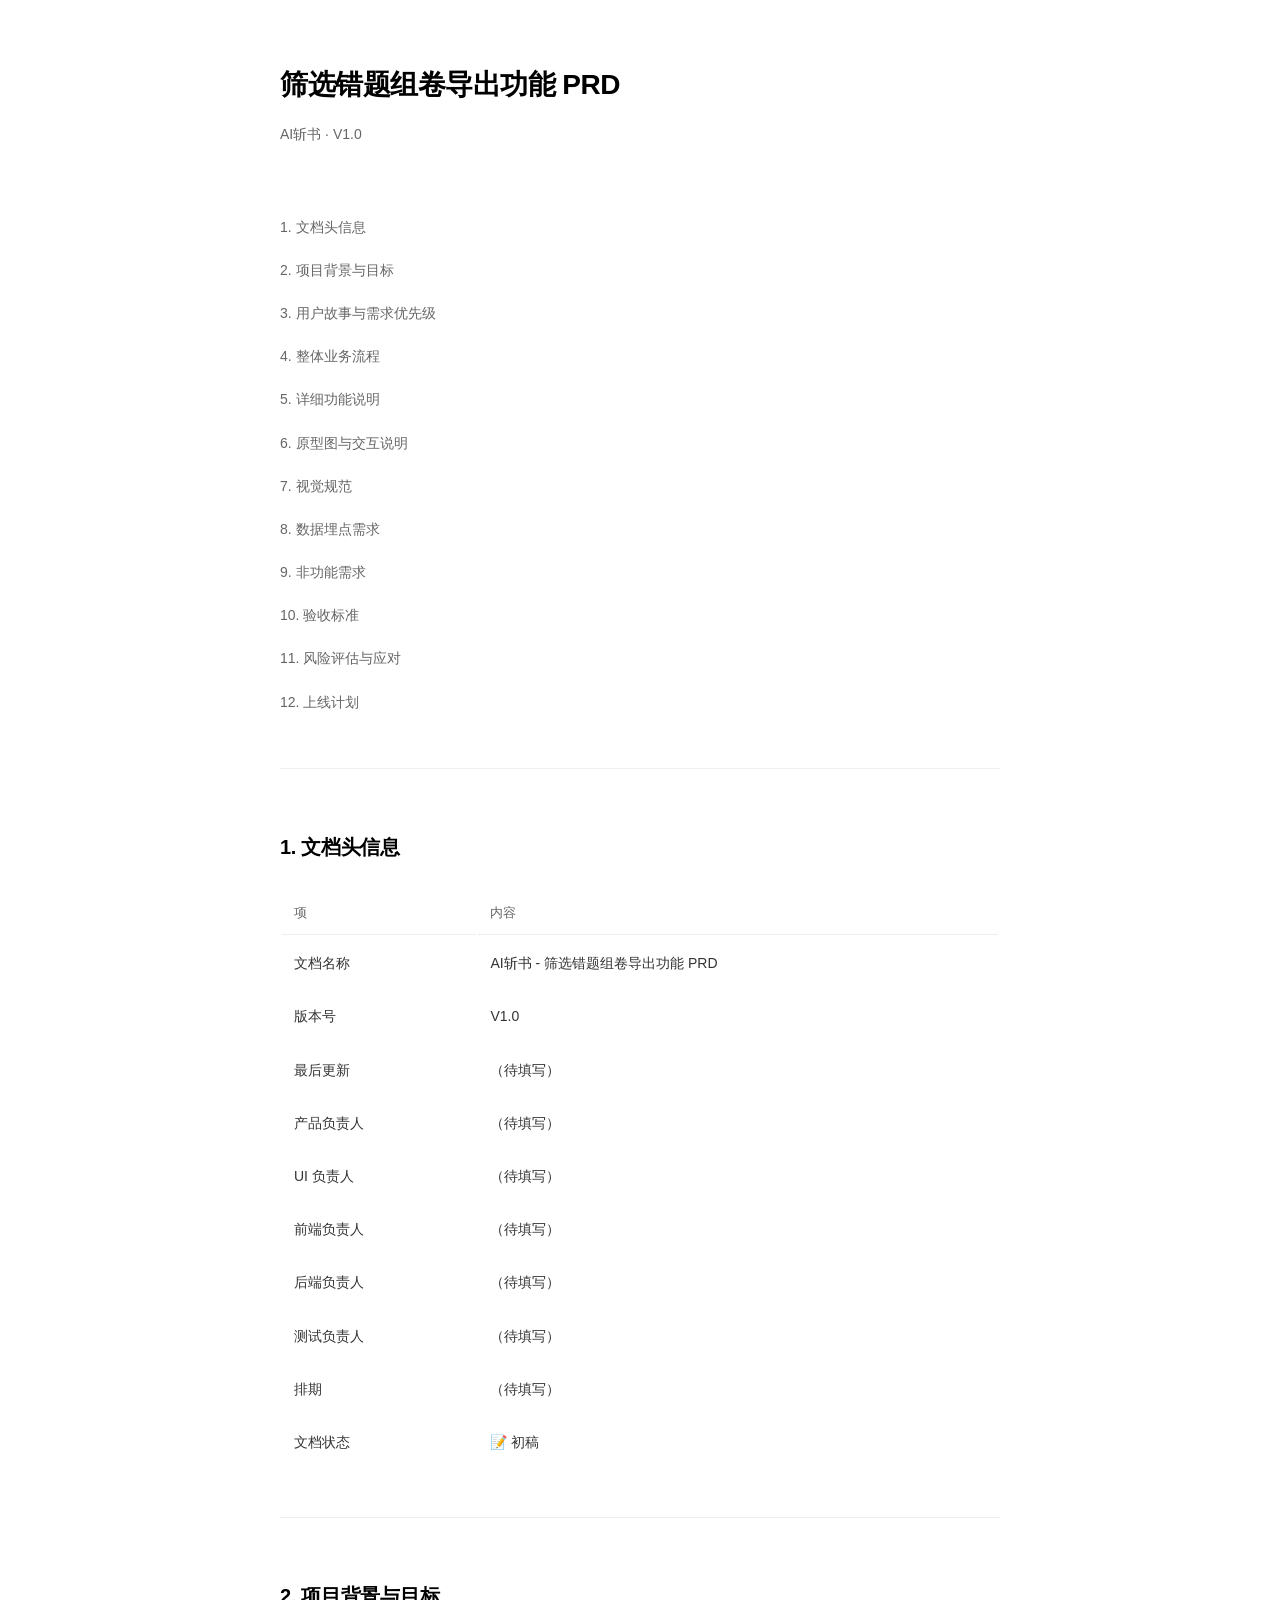
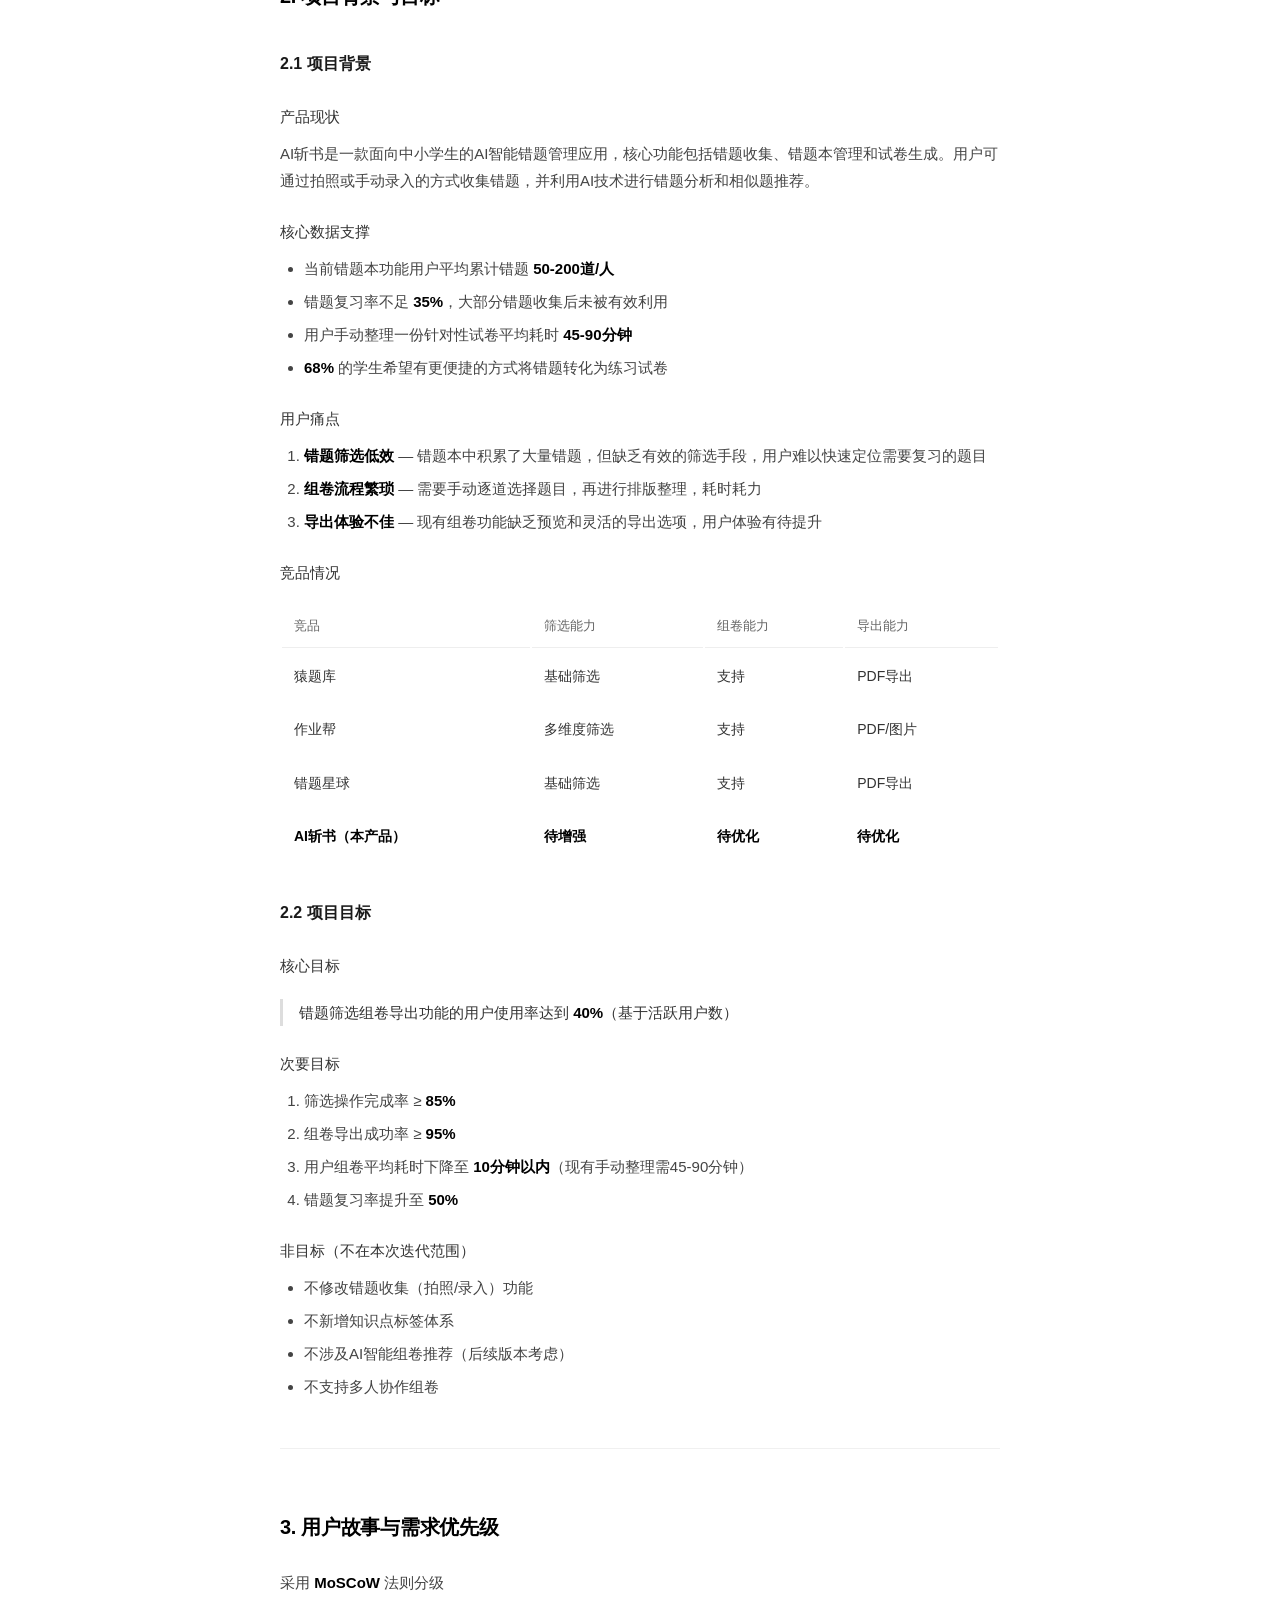
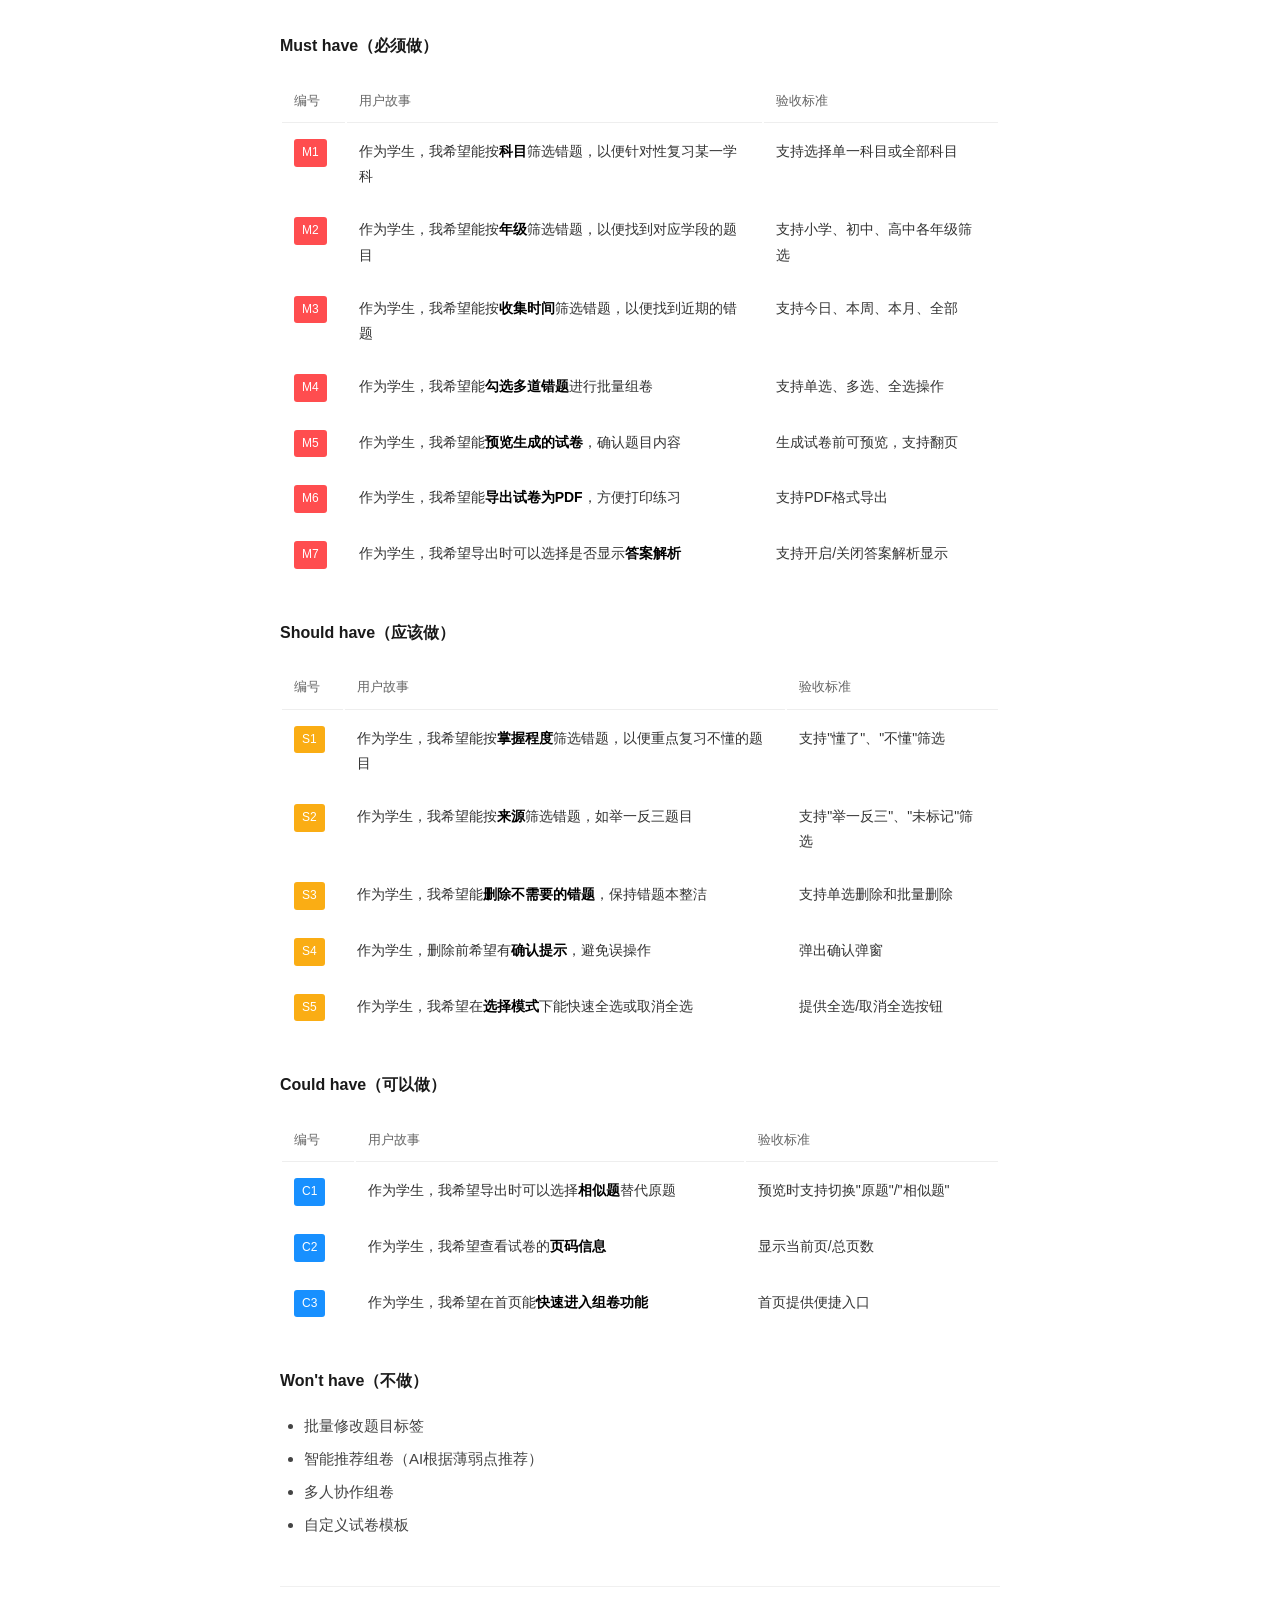
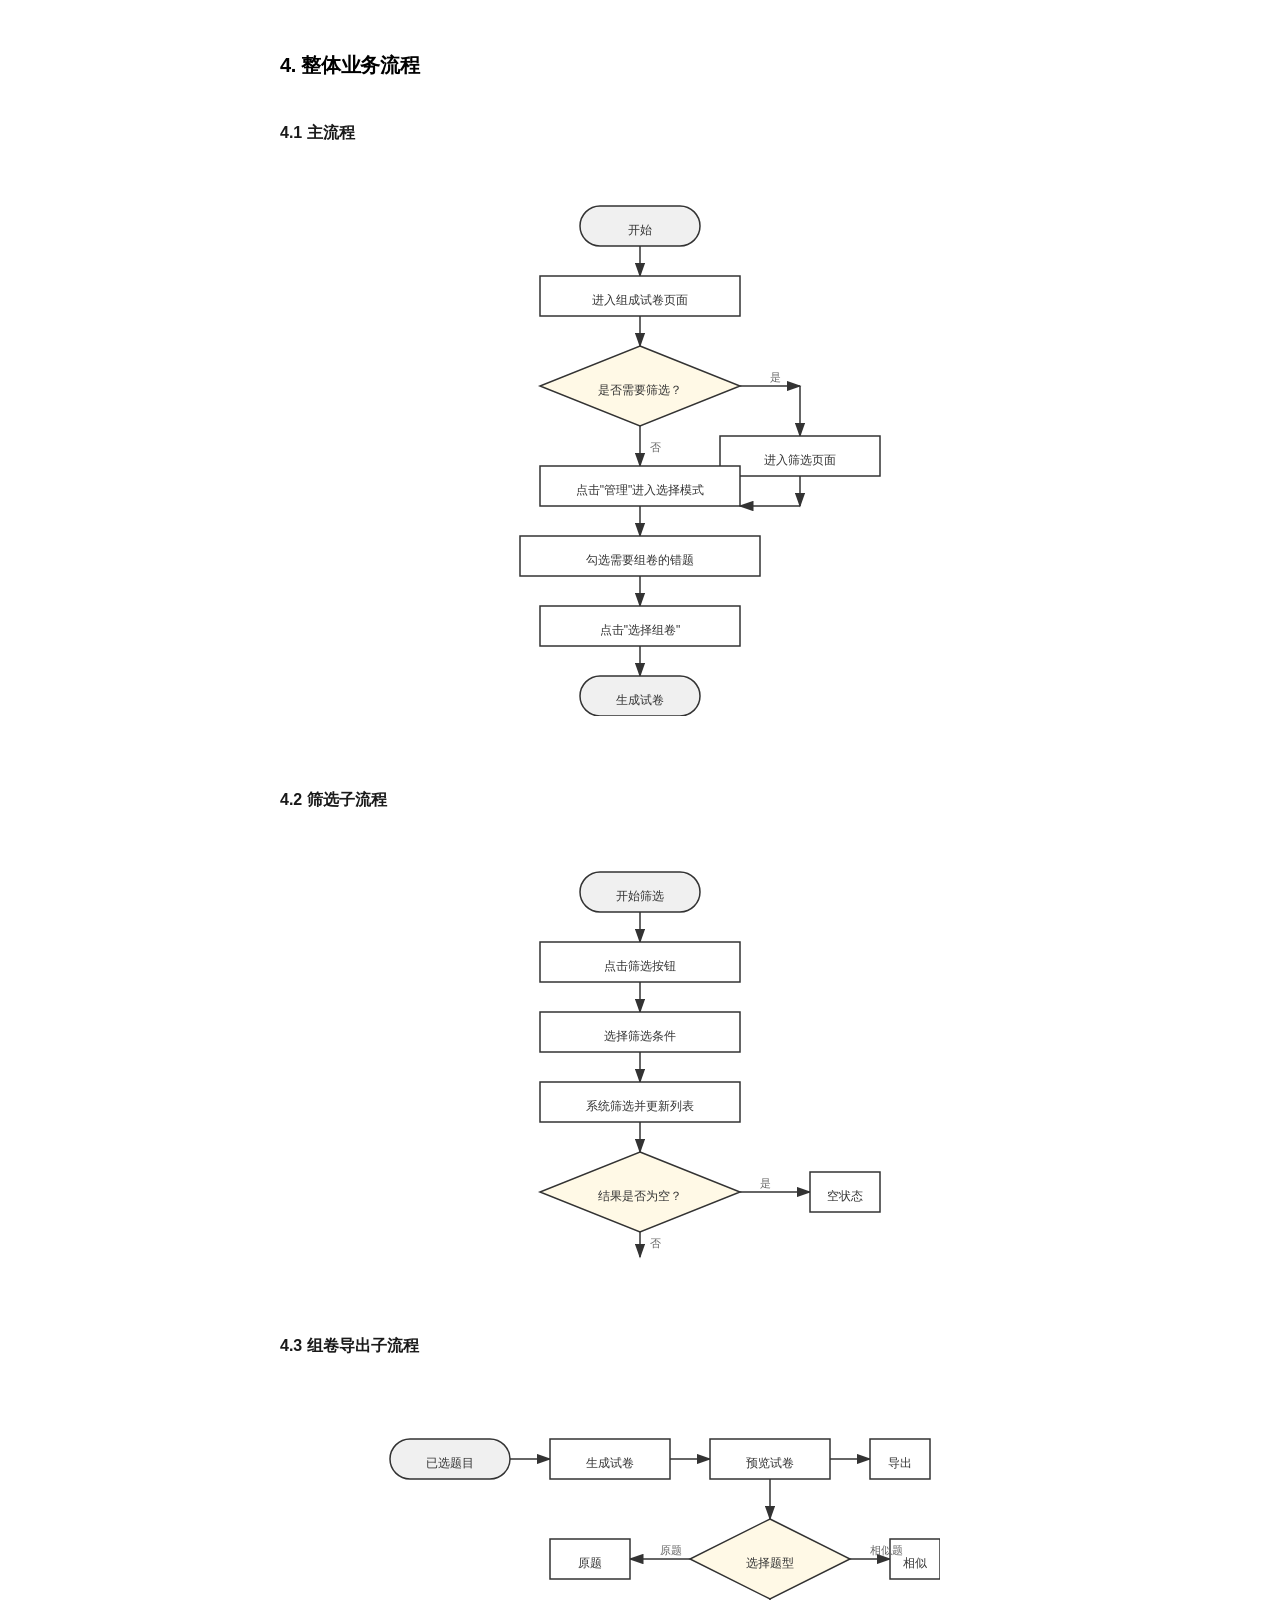
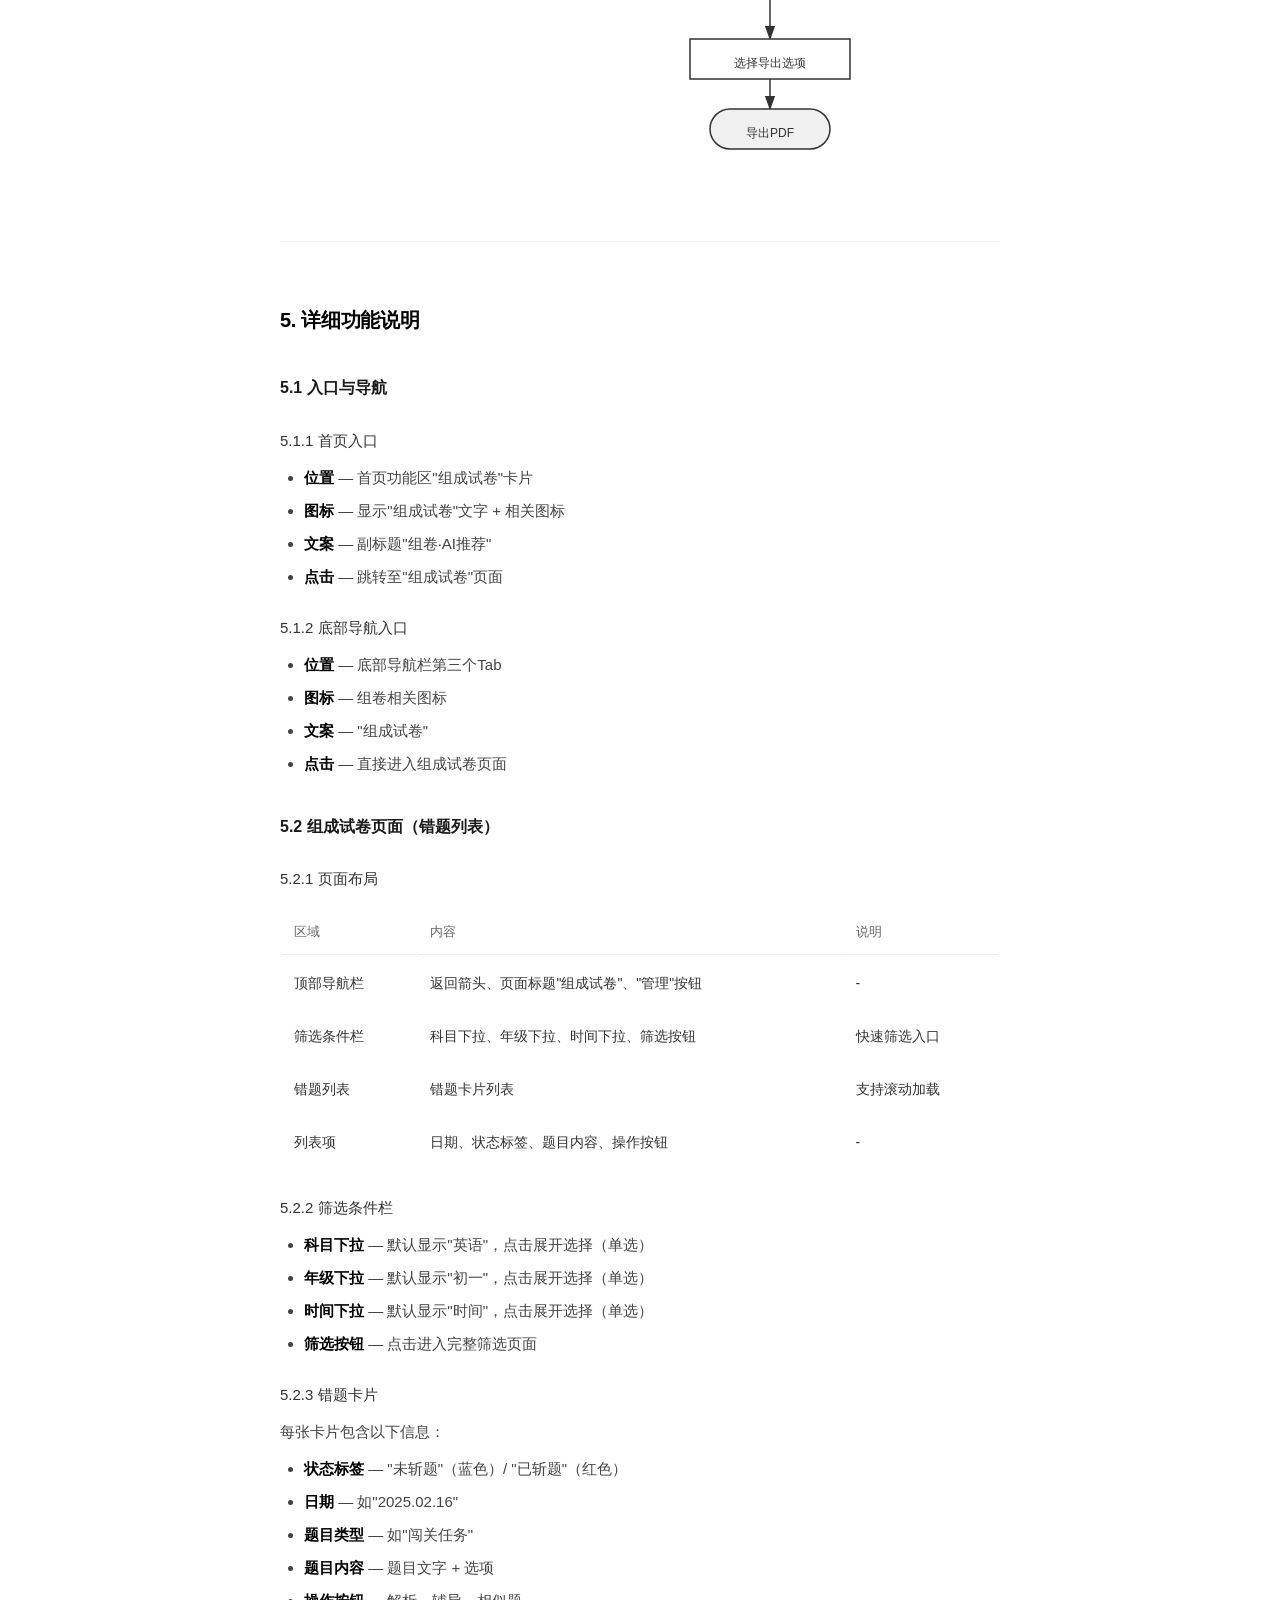
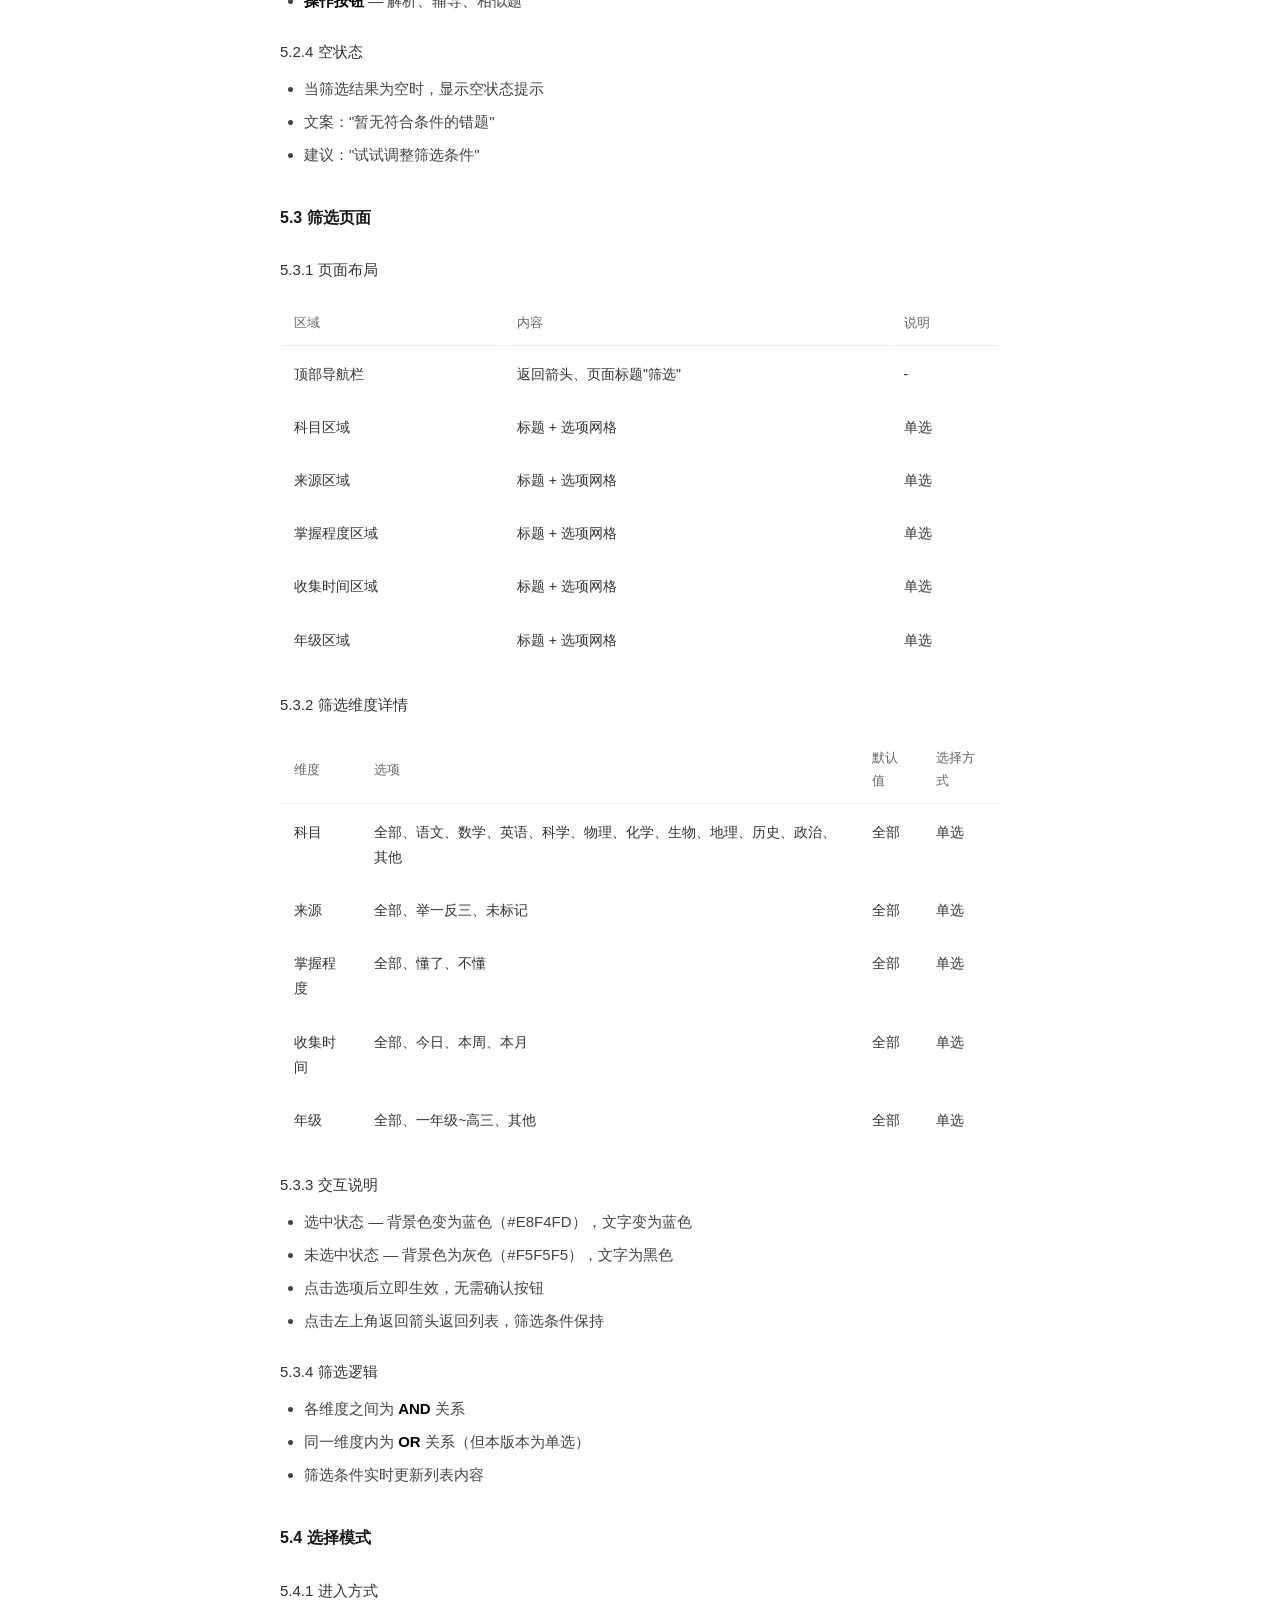
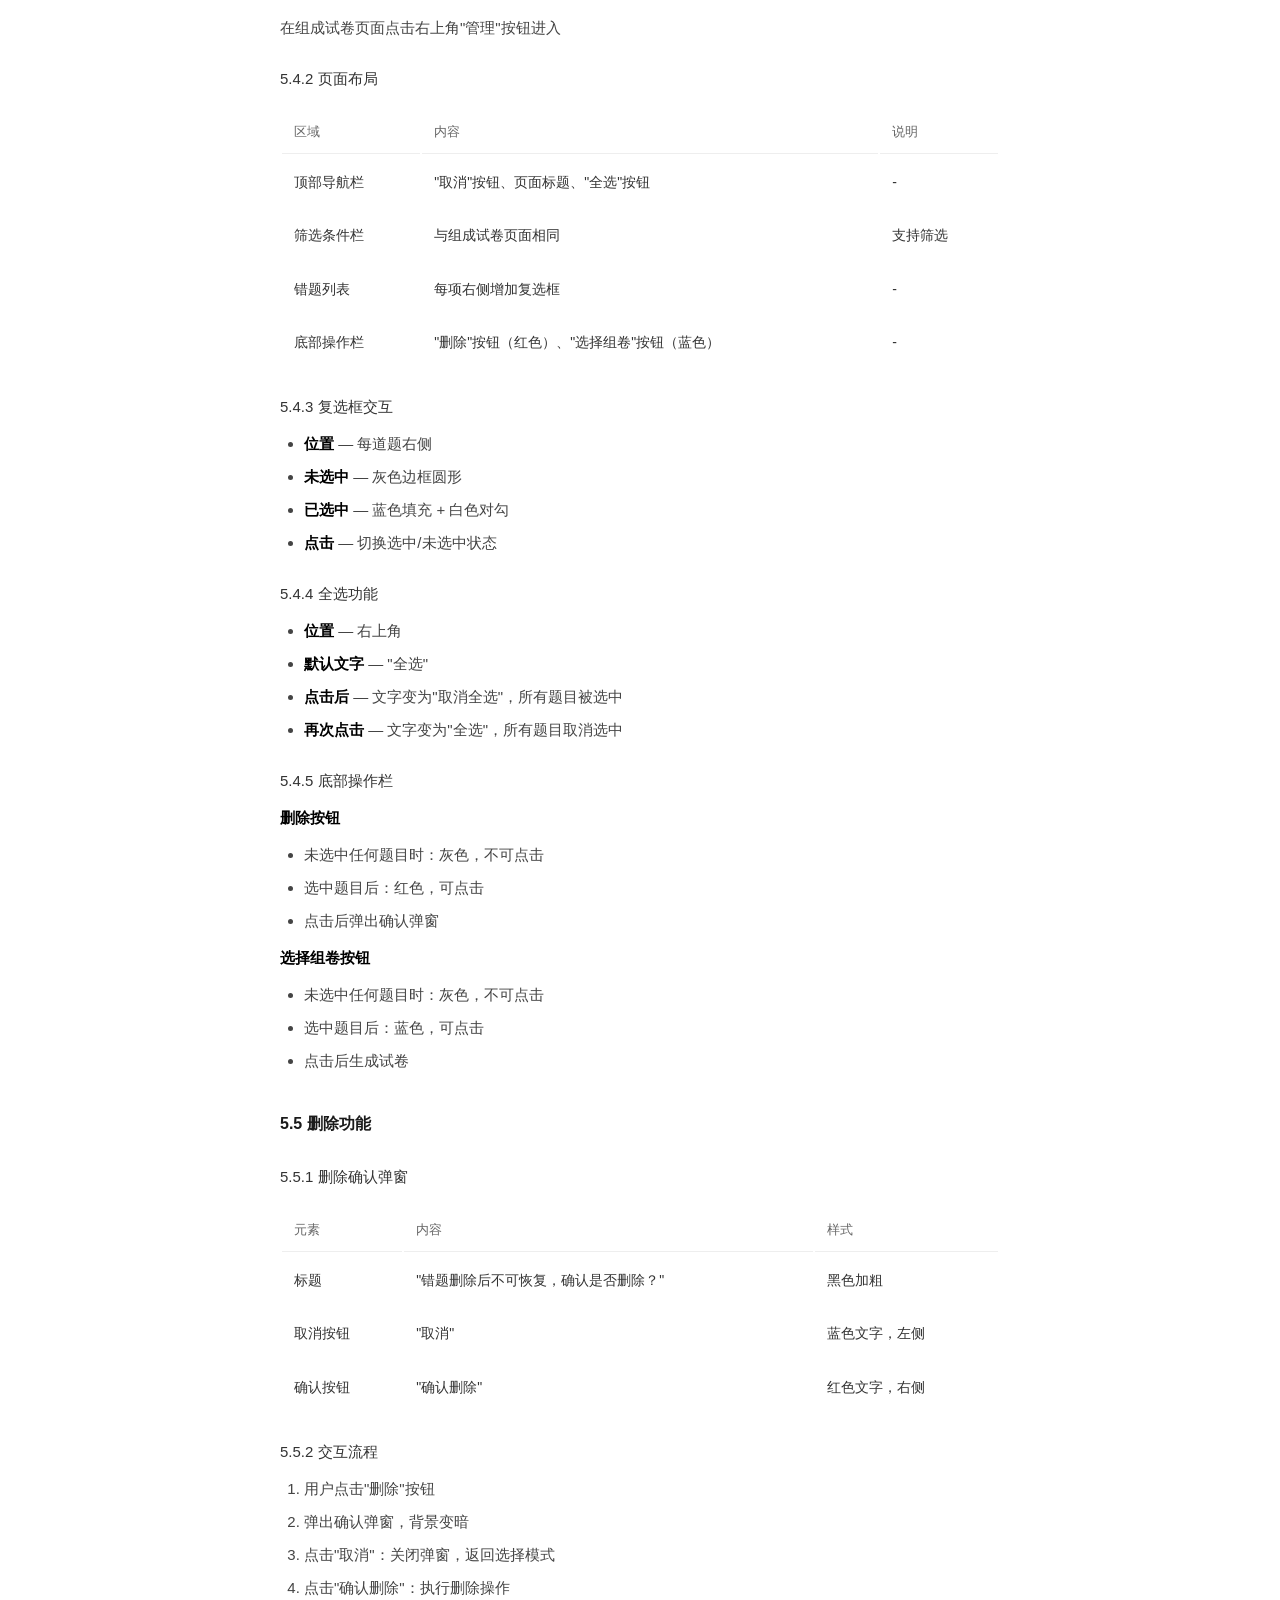
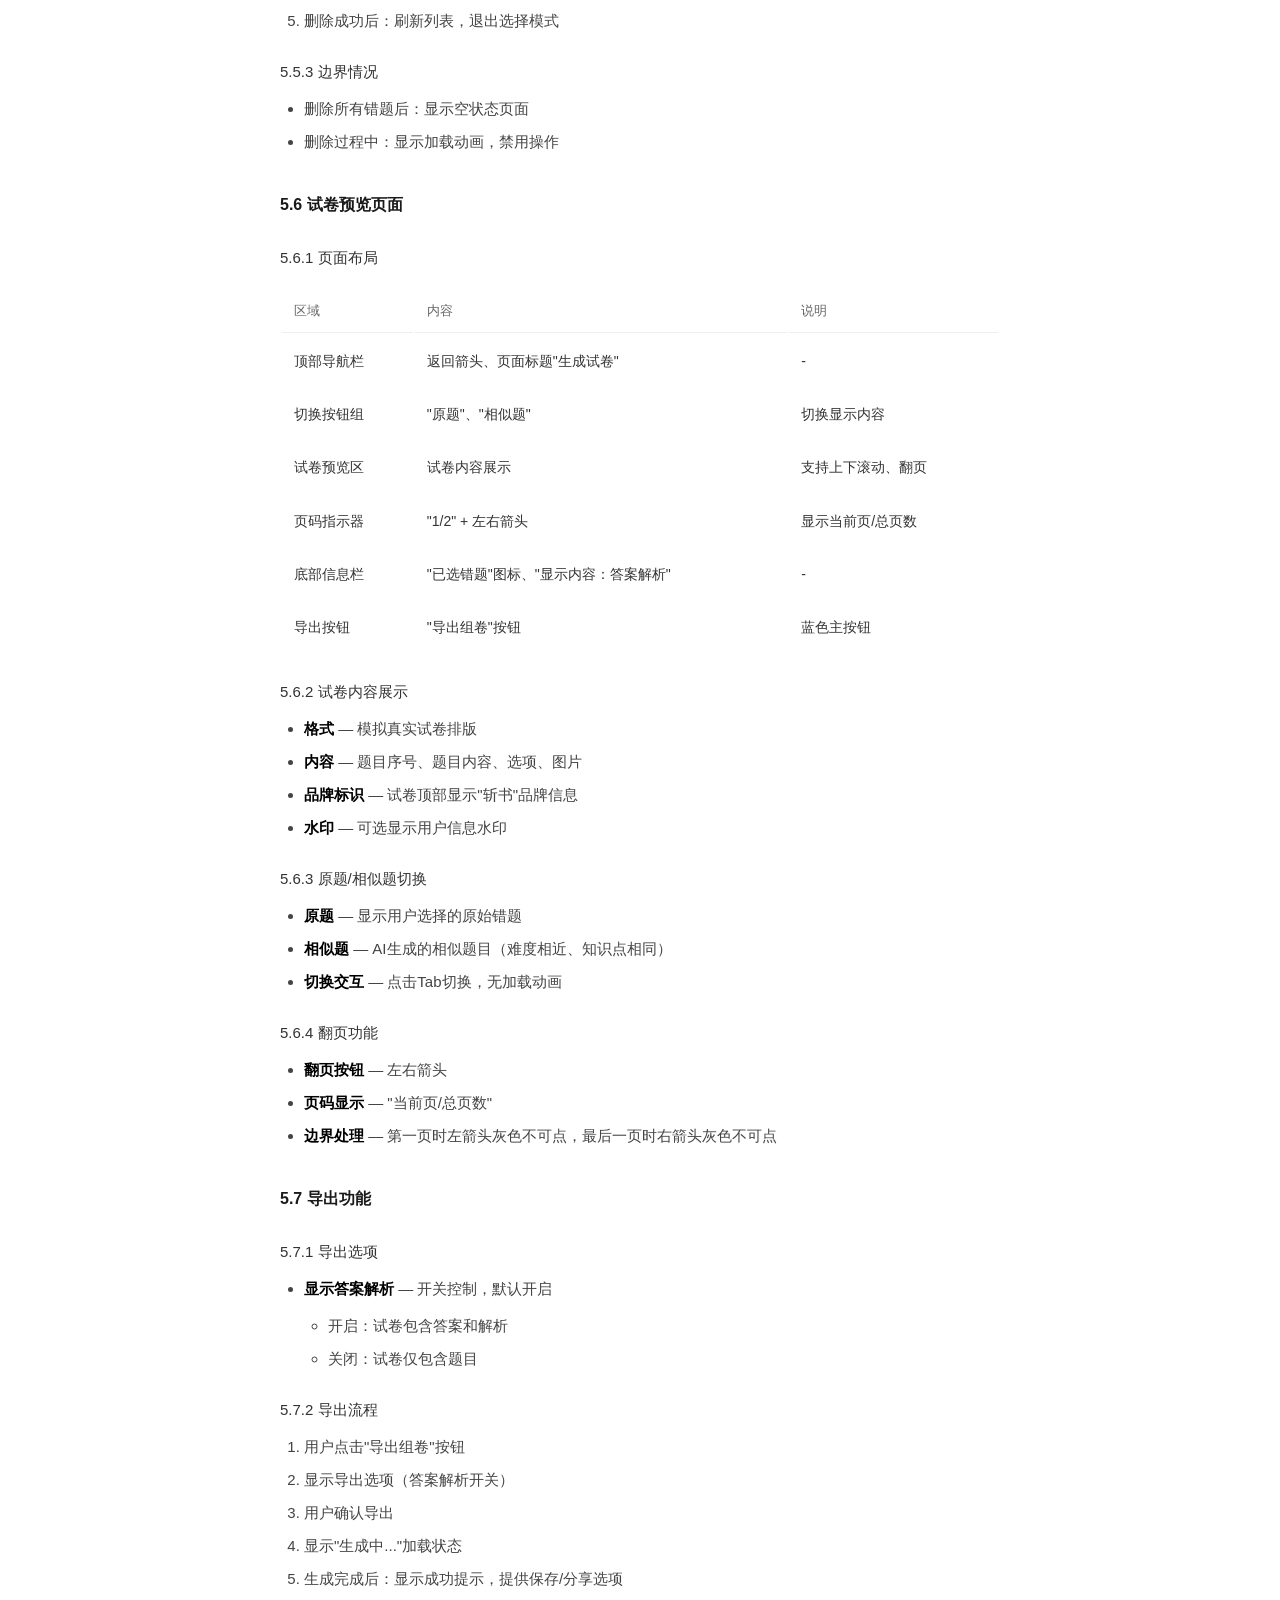
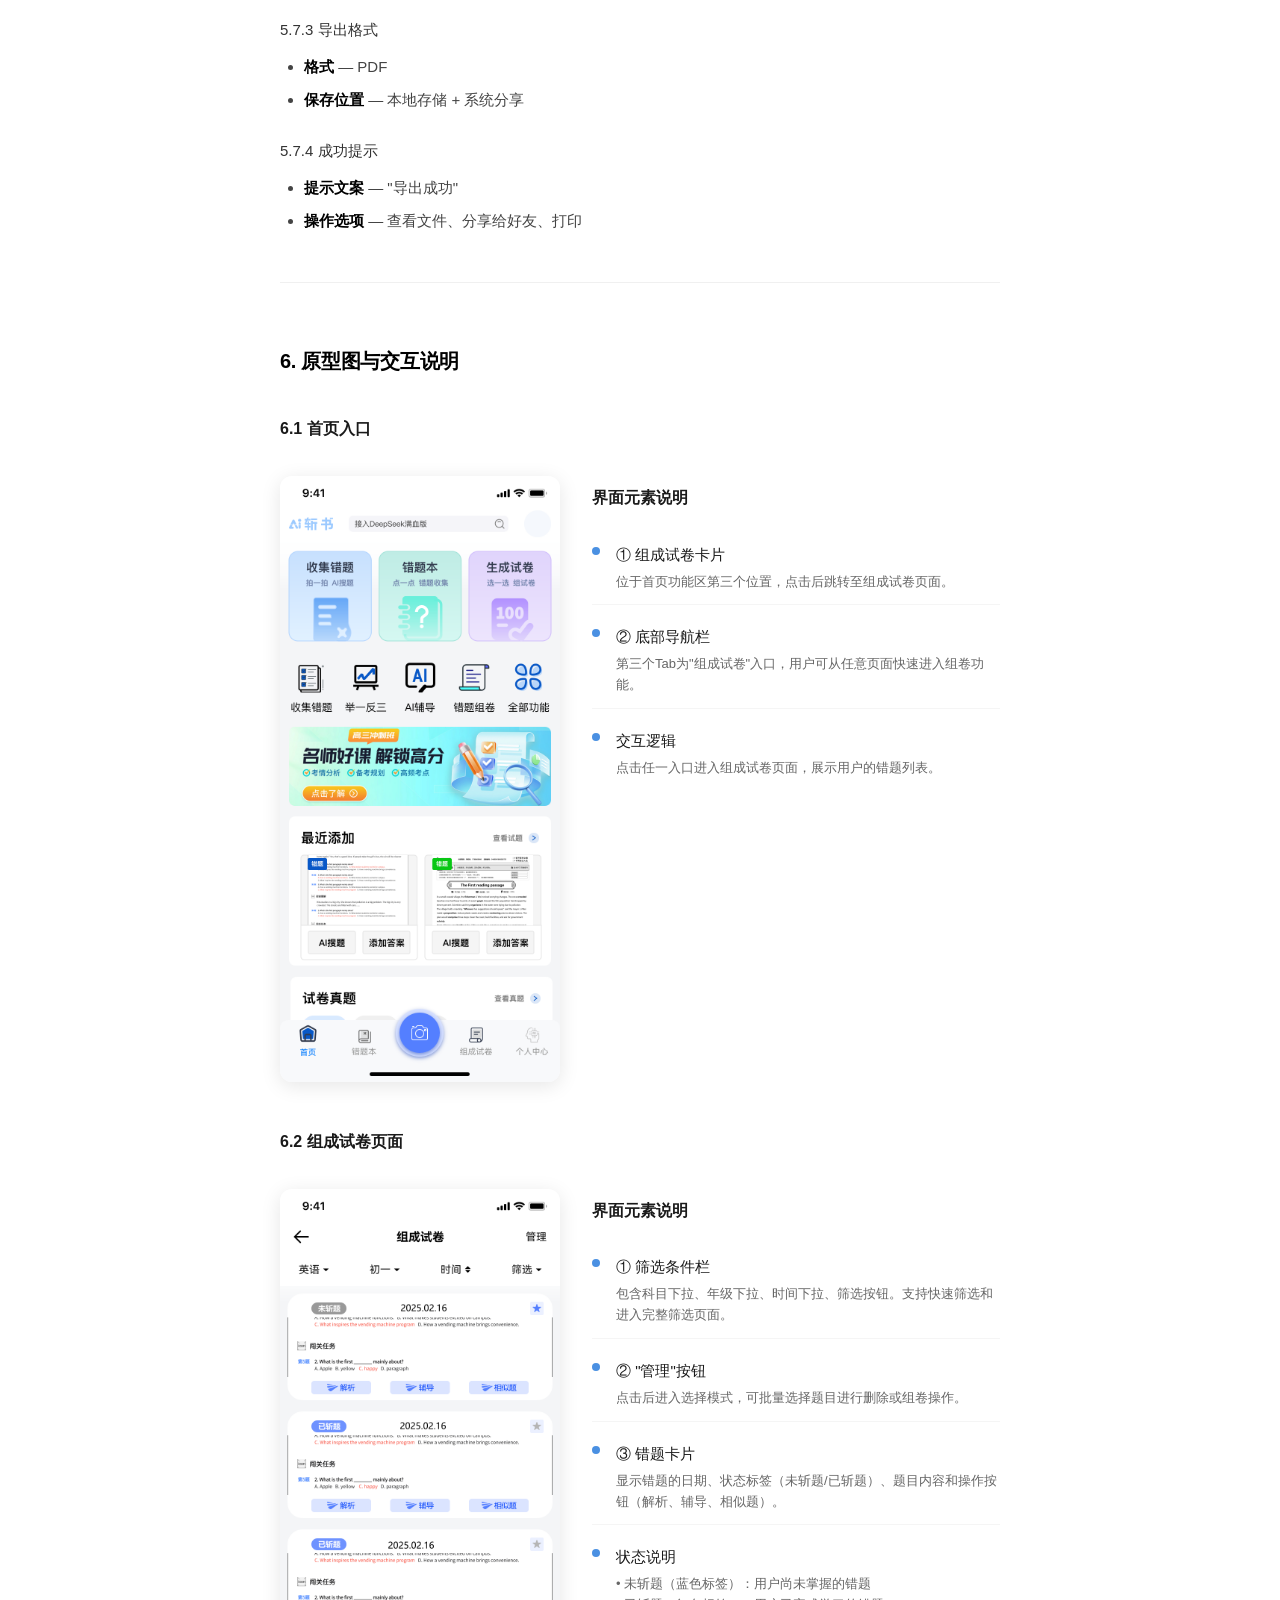
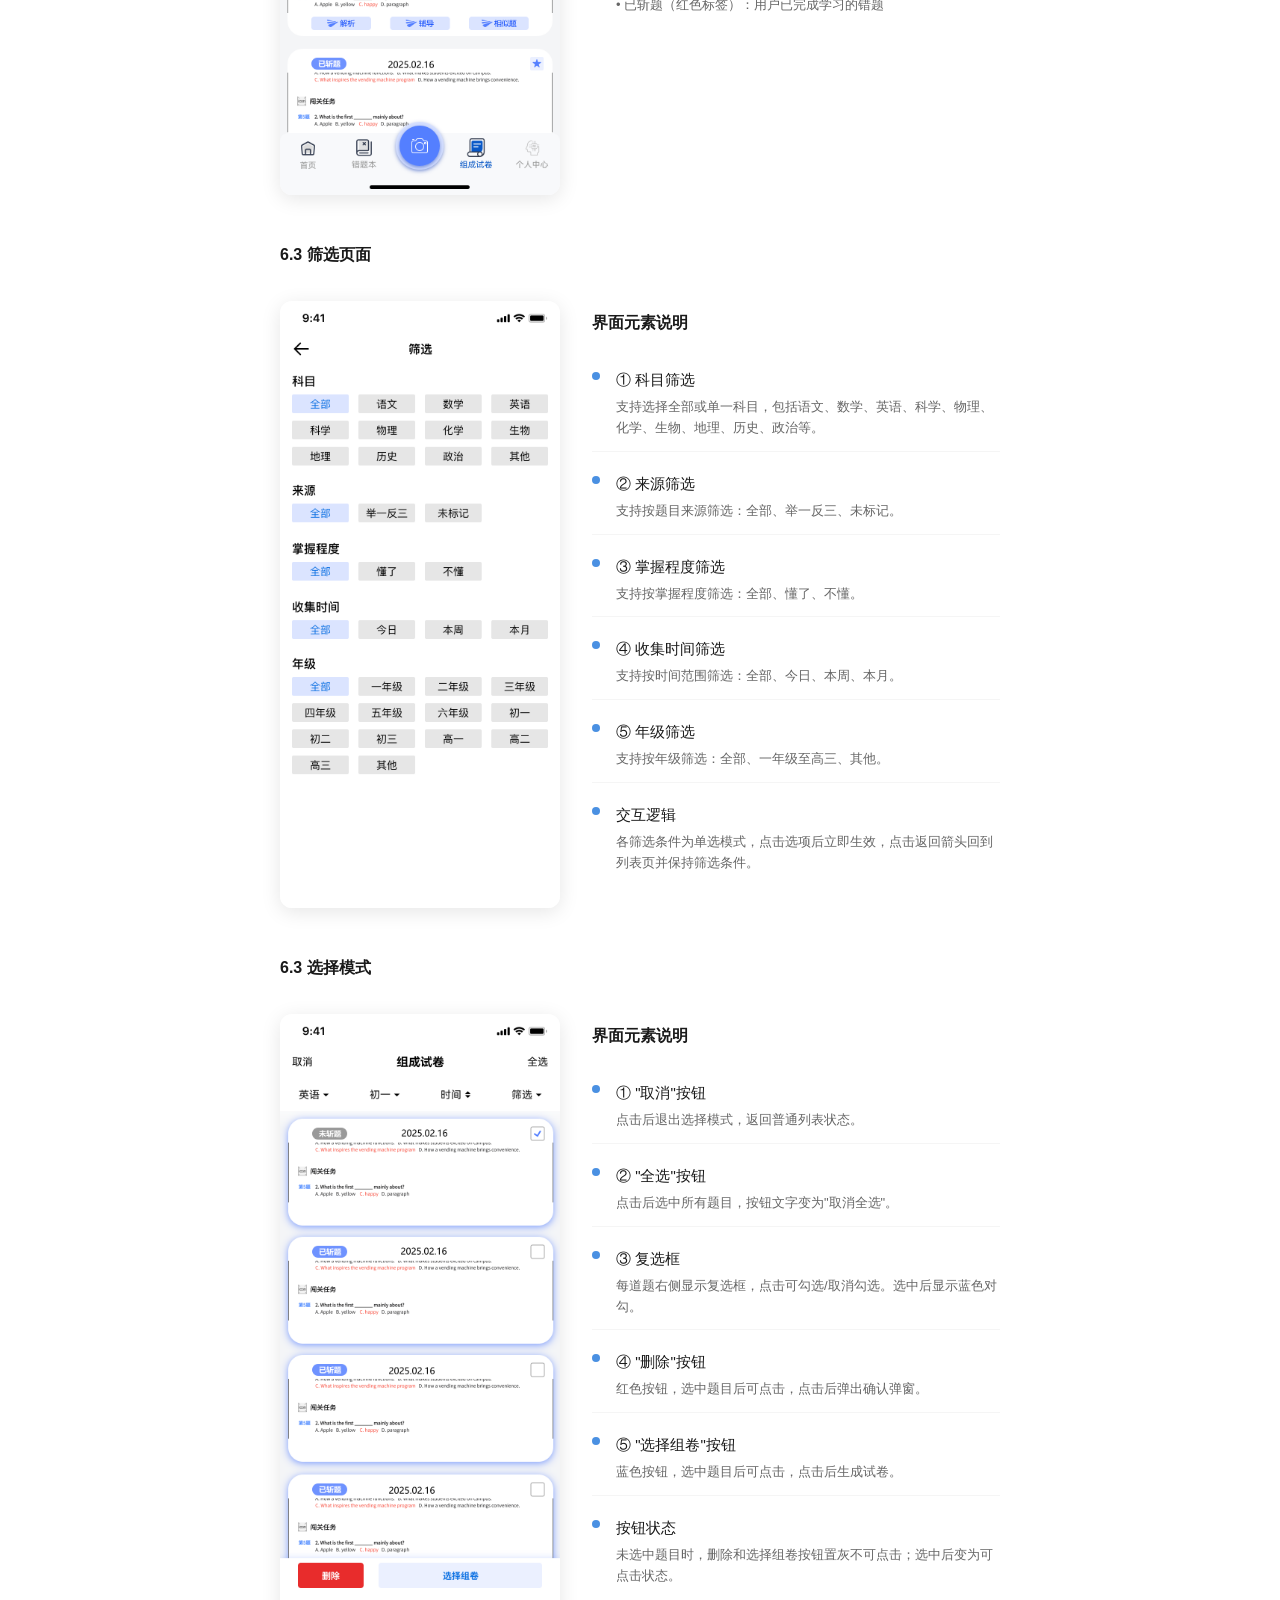
<file: PRD-筛选错题组卷导出功能.html>
<!DOCTYPE html>
<html lang="zh-CN">
<head>
    <meta charset="UTF-8">
    <meta name="viewport" content="width=device-width, initial-scale=1.0">
    <title>AI斩书 - 筛选错题组卷导出功能 PRD</title>
    <style>
        * {
            margin: 0;
            padding: 0;
            box-sizing: border-box;
        }

        body {
            font-family: -apple-system, BlinkMacSystemFont, 'Segoe UI', 'PingFang SC', 'Hiragino Sans GB', 'Microsoft YaHei', sans-serif;
            line-height: 1.8;
            color: #1a1a1a;
            background: #ffffff;
        }

        .container {
            max-width: 800px;
            margin: 0 auto;
            padding: 60px 40px;
            text-align: left;
        }

        /* 标题区域 */
        .header {
            text-align: left;
            margin-bottom: 60px;
        }

        .header h1 {
            font-size: 28px;
            font-weight: 600;
            color: #000000;
            margin-bottom: 12px;
            letter-spacing: -0.5px;
        }

        .header p {
            font-size: 14px;
            color: #666666;
        }

        /* 章节标题 */
        h2 {
            font-size: 20px;
            font-weight: 600;
            color: #000000;
            margin: 60px 0 24px 0;
            letter-spacing: -0.3px;
        }

        h3 {
            font-size: 16px;
            font-weight: 600;
            color: #1a1a1a;
            margin: 36px 0 16px 0;
        }

        h4 {
            font-size: 15px;
            font-weight: 500;
            color: #333333;
            margin: 24px 0 10px 0;
        }

        /* 段落 */
        p {
            margin: 10px 0;
            color: #444444;
            font-size: 15px;
            text-align: left;
        }

        /* 列表 */
        ul, ol {
            margin: 10px 0;
            padding-left: 24px;
            text-align: left;
        }

        li {
            margin: 6px 0;
            color: #444444;
            font-size: 15px;
            text-align: left;
        }

        /* 表格 */
        table {
            width: 100%;
            margin: 16px 0;
            font-size: 14px;
            text-align: left;
        }

        th {
            text-align: left;
            padding: 10px 12px;
            font-weight: 500;
            color: #666666;
            font-size: 13px;
            border-bottom: 1px solid #eee;
        }

        td {
            padding: 12px;
            color: #333333;
            vertical-align: top;
            text-align: left;
        }

        tr + tr td {
            padding-top: 14px;
        }

        /* 强调文本 */
        strong {
            font-weight: 600;
            color: #000000;
        }

        code {
            font-family: 'SF Mono', 'Monaco', 'Menlo', monospace;
            font-size: 13px;
            background: #f5f5f5;
            padding: 2px 6px;
            border-radius: 3px;
        }

        /* 引用块 */
        blockquote {
            margin: 20px 0;
            padding-left: 16px;
            font-size: 15px;
            color: #333333;
            line-height: 1.8;
            border-left: 3px solid #ddd;
        }

        /* 流程图容器 */
        .flowchart-container {
            margin: 24px 0;
            padding: 24px 0;
            text-align: center;
        }

        .flowchart-container svg {
            max-width: 100%;
            height: auto;
        }

        /* 流程图样式 */
        .flow-start, .flow-end {
            fill: #f0f0f0;
            stroke: #333;
            stroke-width: 1.5;
        }

        .flow-process {
            fill: #ffffff;
            stroke: #333;
            stroke-width: 1.5;
        }

        .flow-decision {
            fill: #fff9e6;
            stroke: #333;
            stroke-width: 1.5;
        }

        .flow-arrow {
            stroke: #333;
            stroke-width: 1.5;
            fill: none;
            marker-end: url(#arrowhead);
        }

        .flow-text {
            font-size: 12px;
            fill: #333;
            text-anchor: middle;
            dominant-baseline: middle;
        }

        .flow-label {
            font-size: 11px;
            fill: #666;
        }

        /* 原型图标注 */
        .prototype-section {
            margin: 32px 0;
        }

        .prototype-wrapper {
            position: relative;
            margin: 20px 0;
            display: flex;
            gap: 32px;
            align-items: flex-start;
        }

        .prototype-image {
            flex: 0 0 280px;
            position: relative;
        }

        .prototype-image img {
            width: 100%;
            height: auto;
            border-radius: 12px;
            box-shadow: 0 4px 20px rgba(0,0,0,0.1);
        }

        .prototype-annotations {
            flex: 1;
            padding: 8px 0;
        }

        .annotation-title {
            font-size: 16px;
            font-weight: 600;
            color: #1a1a1a;
            margin-bottom: 16px;
        }

        .annotation-list {
            list-style: none;
            padding: 0;
        }

        .annotation-item {
            position: relative;
            padding: 12px 0 12px 24px;
            border-bottom: 1px solid #f5f5f5;
        }

        .annotation-item:last-child {
            border-bottom: none;
        }

        .annotation-item:before {
            content: "";
            position: absolute;
            left: 0;
            top: 18px;
            width: 8px;
            height: 8px;
            background: #4A90E2;
            border-radius: 50%;
        }

        .annotation-name {
            font-weight: 500;
            color: #1a1a1a;
            margin-bottom: 4px;
        }

        .annotation-desc {
            font-size: 13px;
            color: #666;
            line-height: 1.6;
        }

        /* 验收清单 */
        .checklist {
            list-style: none;
            padding: 0;
        }

        .checklist li {
            padding: 8px 0 8px 24px;
            position: relative;
            color: #444444;
        }

        .checklist li:before {
            content: "○";
            position: absolute;
            left: 0;
            color: #cccccc;
            font-size: 14px;
        }

        /* 标签 */
        .badge {
            display: inline-block;
            padding: 3px 8px;
            font-size: 12px;
            font-weight: 500;
            margin-right: 6px;
            border-radius: 3px;
        }

        .badge-must { background: #ff4d4f; color: white; }
        .badge-should { background: #faad14; color: white; }
        .badge-could { background: #1890ff; color: white; }

        /* 风险颜色 */
        .risk-high { color: #ff4d4f; font-weight: 500; }
        .risk-medium { color: #faad14; font-weight: 500; }
        .risk-low { color: #52c41a; font-weight: 500; }

        /* 目录 */
        .toc {
            margin-bottom: 48px;
        }

        .toc ul {
            list-style: none;
            padding: 0;
        }

        .toc li {
            padding: 5px 0;
        }

        .toc a {
            color: #666666;
            text-decoration: none;
            font-size: 14px;
            transition: color 0.2s;
        }

        .toc a:hover {
            color: #000000;
        }

        /* 分隔线 */
        .divider {
            height: 1px;
            background: #f0f0f0;
            margin: 48px 0;
        }

        /* 脚注 */
        .footer {
            margin-top: 60px;
            padding-top: 32px;
            color: #999999;
            font-size: 13px;
            text-align: left;
        }
    </style>
</head>
<body>
    <div class="container">
        <div class="header">
            <h1>筛选错题组卷导出功能 PRD</h1>
            <p>AI斩书 · V1.0</p>
        </div>

        <!-- 目录 -->
        <nav class="toc">
            <ul>
                <li><a href="#section1">1. 文档头信息</a></li>
                <li><a href="#section2">2. 项目背景与目标</a></li>
                <li><a href="#section3">3. 用户故事与需求优先级</a></li>
                <li><a href="#section4">4. 整体业务流程</a></li>
                <li><a href="#section5">5. 详细功能说明</a></li>
                <li><a href="#section6">6. 原型图与交互说明</a></li>
                <li><a href="#section7">7. 视觉规范</a></li>
                <li><a href="#section8">8. 数据埋点需求</a></li>
                <li><a href="#section9">9. 非功能需求</a></li>
                <li><a href="#section10">10. 验收标准</a></li>
                <li><a href="#section11">11. 风险评估与应对</a></li>
                <li><a href="#section12">12. 上线计划</a></li>
            </ul>
        </nav>

        <div class="divider"></div>

        <!-- Section 1 -->
        <h2 id="section1">1. 文档头信息</h2>
        <table>
            <tr><th>项</th><th>内容</th></tr>
            <tr><td>文档名称</td><td>AI斩书 - 筛选错题组卷导出功能 PRD</td></tr>
            <tr><td>版本号</td><td>V1.0</td></tr>
            <tr><td>最后更新</td><td>（待填写）</td></tr>
            <tr><td>产品负责人</td><td>（待填写）</td></tr>
            <tr><td>UI 负责人</td><td>（待填写）</td></tr>
            <tr><td>前端负责人</td><td>（待填写）</td></tr>
            <tr><td>后端负责人</td><td>（待填写）</td></tr>
            <tr><td>测试负责人</td><td>（待填写）</td></tr>
            <tr><td>排期</td><td>（待填写）</td></tr>
            <tr><td>文档状态</td><td>📝 初稿</td></tr>
        </table>

        <div class="divider"></div>

        <!-- Section 2 -->
        <h2 id="section2">2. 项目背景与目标</h2>

        <h3>2.1 项目背景</h3>

        <h4>产品现状</h4>
        <p>AI斩书是一款面向中小学生的AI智能错题管理应用，核心功能包括错题收集、错题本管理和试卷生成。用户可通过拍照或手动录入的方式收集错题，并利用AI技术进行错题分析和相似题推荐。</p>

        <h4>核心数据支撑</h4>
        <ul>
            <li>当前错题本功能用户平均累计错题 <strong>50-200道/人</strong></li>
            <li>错题复习率不足 <strong>35%</strong>，大部分错题收集后未被有效利用</li>
            <li>用户手动整理一份针对性试卷平均耗时 <strong>45-90分钟</strong></li>
            <li><strong>68%</strong> 的学生希望有更便捷的方式将错题转化为练习试卷</li>
        </ul>

        <h4>用户痛点</h4>
        <ol>
            <li><strong>错题筛选低效</strong> — 错题本中积累了大量错题，但缺乏有效的筛选手段，用户难以快速定位需要复习的题目</li>
            <li><strong>组卷流程繁琐</strong> — 需要手动逐道选择题目，再进行排版整理，耗时耗力</li>
            <li><strong>导出体验不佳</strong> — 现有组卷功能缺乏预览和灵活的导出选项，用户体验有待提升</li>
        </ol>

        <h4>竞品情况</h4>
        <table>
            <tr><th>竞品</th><th>筛选能力</th><th>组卷能力</th><th>导出能力</th></tr>
            <tr><td>猿题库</td><td>基础筛选</td><td>支持</td><td>PDF导出</td></tr>
            <tr><td>作业帮</td><td>多维度筛选</td><td>支持</td><td>PDF/图片</td></tr>
            <tr><td>错题星球</td><td>基础筛选</td><td>支持</td><td>PDF导出</td></tr>
            <tr><td><strong>AI斩书（本产品）</strong></td><td><strong>待增强</strong></td><td><strong>待优化</strong></td><td><strong>待优化</strong></td></tr>
        </table>

        <h3>2.2 项目目标</h3>

        <h4>核心目标</h4>
        <blockquote>错题筛选组卷导出功能的用户使用率达到 <strong>40%</strong>（基于活跃用户数）</blockquote>

        <h4>次要目标</h4>
        <ol>
            <li>筛选操作完成率 ≥ <strong>85%</strong></li>
            <li>组卷导出成功率 ≥ <strong>95%</strong></li>
            <li>用户组卷平均耗时下降至 <strong>10分钟以内</strong>（现有手动整理需45-90分钟）</li>
            <li>错题复习率提升至 <strong>50%</strong></li>
        </ol>

        <h4>非目标（不在本次迭代范围）</h4>
        <ul>
            <li>不修改错题收集（拍照/录入）功能</li>
            <li>不新增知识点标签体系</li>
            <li>不涉及AI智能组卷推荐（后续版本考虑）</li>
            <li>不支持多人协作组卷</li>
        </ul>

        <div class="divider"></div>

        <!-- Section 3 -->
        <h2 id="section3">3. 用户故事与需求优先级</h2>
        <p>采用 <strong>MoSCoW</strong> 法则分级</p>

        <h3>Must have（必须做）</h3>
        <table>
            <tr><th>编号</th><th>用户故事</th><th>验收标准</th></tr>
            <tr><td><span class="badge badge-must">M1</span></td><td>作为学生，我希望能按<strong>科目</strong>筛选错题，以便针对性复习某一学科</td><td>支持选择单一科目或全部科目</td></tr>
            <tr><td><span class="badge badge-must">M2</span></td><td>作为学生，我希望能按<strong>年级</strong>筛选错题，以便找到对应学段的题目</td><td>支持小学、初中、高中各年级筛选</td></tr>
            <tr><td><span class="badge badge-must">M3</span></td><td>作为学生，我希望能按<strong>收集时间</strong>筛选错题，以便找到近期的错题</td><td>支持今日、本周、本月、全部</td></tr>
            <tr><td><span class="badge badge-must">M4</span></td><td>作为学生，我希望能<strong>勾选多道错题</strong>进行批量组卷</td><td>支持单选、多选、全选操作</td></tr>
            <tr><td><span class="badge badge-must">M5</span></td><td>作为学生，我希望能<strong>预览生成的试卷</strong>，确认题目内容</td><td>生成试卷前可预览，支持翻页</td></tr>
            <tr><td><span class="badge badge-must">M6</span></td><td>作为学生，我希望能<strong>导出试卷为PDF</strong>，方便打印练习</td><td>支持PDF格式导出</td></tr>
            <tr><td><span class="badge badge-must">M7</span></td><td>作为学生，我希望导出时可以选择是否显示<strong>答案解析</strong></td><td>支持开启/关闭答案解析显示</td></tr>
        </table>

        <h3>Should have（应该做）</h3>
        <table>
            <tr><th>编号</th><th>用户故事</th><th>验收标准</th></tr>
            <tr><td><span class="badge badge-should">S1</span></td><td>作为学生，我希望能按<strong>掌握程度</strong>筛选错题，以便重点复习不懂的题目</td><td>支持"懂了"、"不懂"筛选</td></tr>
            <tr><td><span class="badge badge-should">S2</span></td><td>作为学生，我希望能按<strong>来源</strong>筛选错题，如举一反三题目</td><td>支持"举一反三"、"未标记"筛选</td></tr>
            <tr><td><span class="badge badge-should">S3</span></td><td>作为学生，我希望能<strong>删除不需要的错题</strong>，保持错题本整洁</td><td>支持单选删除和批量删除</td></tr>
            <tr><td><span class="badge badge-should">S4</span></td><td>作为学生，删除前希望有<strong>确认提示</strong>，避免误操作</td><td>弹出确认弹窗</td></tr>
            <tr><td><span class="badge badge-should">S5</span></td><td>作为学生，我希望在<strong>选择模式</strong>下能快速全选或取消全选</td><td>提供全选/取消全选按钮</td></tr>
        </table>

        <h3>Could have（可以做）</h3>
        <table>
            <tr><th>编号</th><th>用户故事</th><th>验收标准</th></tr>
            <tr><td><span class="badge badge-could">C1</span></td><td>作为学生，我希望导出时可以选择<strong>相似题</strong>替代原题</td><td>预览时支持切换"原题"/"相似题"</td></tr>
            <tr><td><span class="badge badge-could">C2</span></td><td>作为学生，我希望查看试卷的<strong>页码信息</strong></td><td>显示当前页/总页数</td></tr>
            <tr><td><span class="badge badge-could">C3</span></td><td>作为学生，我希望在首页能<strong>快速进入组卷功能</strong></td><td>首页提供便捷入口</td></tr>
        </table>

        <h3>Won't have（不做）</h3>
        <ul>
            <li>批量修改题目标签</li>
            <li>智能推荐组卷（AI根据薄弱点推荐）</li>
            <li>多人协作组卷</li>
            <li>自定义试卷模板</li>
        </ul>

        <div class="divider"></div>

        <!-- Section 4 -->
        <h2 id="section4">4. 整体业务流程</h2>

        <h3>4.1 主流程</h3>
        <div class="flowchart-container">
            <svg width="600" height="520" viewBox="0 0 600 520">
                <defs>
                    <marker id="arrowhead" markerWidth="10" markerHeight="7" refX="9" refY="3.5" orient="auto">
                        <polygon points="0 0, 10 3.5, 0 7" fill="#333"/>
                    </marker>
                </defs>

                <!-- Start -->
                <rect x="240" y="10" width="120" height="40" rx="20" class="flow-start"/>
                <text x="300" y="35" class="flow-text">开始</text>

                <!-- Arrow down -->
                <line x1="300" y1="50" x2="300" y2="80" class="flow-arrow"/>

                <!-- Process 1 -->
                <rect x="200" y="80" width="200" height="40" class="flow-process"/>
                <text x="300" y="105" class="flow-text">进入组成试卷页面</text>

                <!-- Arrow down -->
                <line x1="300" y1="120" x2="300" y2="150" class="flow-arrow"/>

                <!-- Decision 1 -->
                <polygon points="300,150 400,190 300,230 200,190" class="flow-decision"/>
                <text x="300" y="195" class="flow-text">是否需要筛选？</text>

                <!-- Yes path -->
                <line x1="400" y1="190" x2="460" y2="190" class="flow-arrow"/>
                <line x1="460" y1="190" x2="460" y2="240" class="flow-arrow"/>
                <rect x="380" y="240" width="160" height="40" class="flow-process"/>
                <text x="460" y="265" class="flow-text">进入筛选页面</text>
                <text x="430" y="185" class="flow-label">是</text>

                <!-- No path -->
                <line x1="300" y1="230" x2="300" y2="270" class="flow-arrow"/>
                <text x="310" y="255" class="flow-label">否</text>

                <!-- Merge point -->
                <rect x="200" y="270" width="200" height="40" class="flow-process"/>
                <text x="300" y="295" class="flow-text">点击"管理"进入选择模式</text>

                <!-- Arrow from filter -->
                <line x1="460" y1="280" x2="460" y2="310" class="flow-arrow"/>
                <line x1="460" y1="310" x2="400" y2="310" class="flow-arrow"/>

                <!-- Arrow down -->
                <line x1="300" y1="310" x2="300" y2="340" class="flow-arrow"/>

                <!-- Process -->
                <rect x="180" y="340" width="240" height="40" class="flow-process"/>
                <text x="300" y="365" class="flow-text">勾选需要组卷的错题</text>

                <!-- Arrow down -->
                <line x1="300" y1="380" x2="300" y2="410" class="flow-arrow"/>

                <!-- Process -->
                <rect x="200" y="410" width="200" height="40" class="flow-process"/>
                <text x="300" y="435" class="flow-text">点击"选择组卷"</text>

                <!-- Arrow down -->
                <line x1="300" y1="450" x2="300" y2="480" class="flow-arrow"/>

                <!-- End -->
                <rect x="240" y="480" width="120" height="40" rx="20" class="flow-end"/>
                <text x="300" y="505" class="flow-text">生成试卷</text>
            </svg>
        </div>

        <h3>4.2 筛选子流程</h3>
        <div class="flowchart-container">
            <svg width="500" height="400" viewBox="0 0 500 400">
                <defs>
                    <marker id="arrowhead2" markerWidth="10" markerHeight="7" refX="9" refY="3.5" orient="auto">
                        <polygon points="0 0, 10 3.5, 0 7" fill="#333"/>
                    </marker>
                </defs>

                <!-- Start -->
                <rect x="190" y="10" width="120" height="40" rx="20" class="flow-start"/>
                <text x="250" y="35" class="flow-text">开始筛选</text>

                <!-- Arrow down -->
                <line x1="250" y1="50" x2="250" y2="80" class="flow-arrow"/>

                <!-- Process -->
                <rect x="150" y="80" width="200" height="40" class="flow-process"/>
                <text x="250" y="105" class="flow-text">点击筛选按钮</text>

                <!-- Arrow down -->
                <line x1="250" y1="120" x2="250" y2="150" class="flow-arrow"/>

                <!-- Process -->
                <rect x="150" y="150" width="200" height="40" class="flow-process"/>
                <text x="250" y="175" class="flow-text">选择筛选条件</text>

                <!-- Arrow down -->
                <line x1="250" y1="190" x2="250" y2="220" class="flow-arrow"/>

                <!-- Process -->
                <rect x="150" y="220" width="200" height="40" class="flow-process"/>
                <text x="250" y="245" class="flow-text">系统筛选并更新列表</text>

                <!-- Arrow down -->
                <line x1="250" y1="260" x2="250" y2="290" class="flow-arrow"/>

                <!-- Decision -->
                <polygon points="250,290 350,330 250,370 150,330" class="flow-decision"/>
                <text x="250" y="335" class="flow-text">结果是否为空？</text>

                <!-- Yes path -->
                <line x1="350" y1="330" x2="420" y2="330" class="flow-arrow"/>
                <rect x="420" y="310" width="70" height="40" class="flow-process"/>
                <text x="455" y="335" class="flow-text">空状态</text>
                <text x="370" y="325" class="flow-label">是</text>

                <!-- No path -->
                <line x1="250" y1="370" x2="250" y2="395" class="flow-arrow"/>
                <text x="260" y="385" class="flow-label">否</text>
            </svg>
        </div>

        <h3>4.3 组卷导出子流程</h3>
        <div class="flowchart-container">
            <svg width="600" height="350" viewBox="0 0 600 350">
                <defs>
                    <marker id="arrowhead3" markerWidth="10" markerHeight="7" refX="9" refY="3.5" orient="auto">
                        <polygon points="0 0, 10 3.5, 0 7" fill="#333"/>
                    </marker>
                </defs>

                <!-- Start -->
                <rect x="50" y="30" width="120" height="40" rx="20" class="flow-start"/>
                <text x="110" y="55" class="flow-text">已选题目</text>

                <!-- Arrow right -->
                <line x1="170" y1="50" x2="210" y2="50" class="flow-arrow"/>

                <!-- Process -->
                <rect x="210" y="30" width="120" height="40" class="flow-process"/>
                <text x="270" y="55" class="flow-text">生成试卷</text>

                <!-- Arrow right -->
                <line x1="330" y1="50" x2="370" y2="50" class="flow-arrow"/>

                <!-- Process -->
                <rect x="370" y="30" width="120" height="40" class="flow-process"/>
                <text x="430" y="55" class="flow-text">预览试卷</text>

                <!-- Arrow right -->
                <line x1="490" y1="50" x2="530" y2="50" class="flow-arrow"/>

                <!-- Process -->
                <rect x="530" y="30" width="60" height="40" class="flow-process"/>
                <text x="560" y="55" class="flow-text">导出</text>

                <!-- Arrow down from preview -->
                <line x1="430" y1="70" x2="430" y2="110" class="flow-arrow"/>

                <!-- Decision -->
                <polygon points="430,110 510,150 430,190 350,150" class="flow-decision"/>
                <text x="430" y="155" class="flow-text">选择题型</text>

                <!-- Left path -->
                <line x1="350" y1="150" x2="290" y2="150" class="flow-arrow"/>
                <rect x="210" y="130" width="80" height="40" class="flow-process"/>
                <text x="250" y="155" class="flow-text">原题</text>
                <text x="320" y="145" class="flow-label">原题</text>

                <!-- Right path -->
                <line x1="510" y1="150" x2="550" y2="150" class="flow-arrow"/>
                <rect x="550" y="130" width="50" height="40" class="flow-process"/>
                <text x="575" y="155" class="flow-text">相似</text>
                <text x="530" y="145" class="flow-label">相似题</text>

                <!-- Arrow down -->
                <line x1="430" y1="190" x2="430" y2="230" class="flow-arrow"/>

                <!-- Process -->
                <rect x="350" y="230" width="160" height="40" class="flow-process"/>
                <text x="430" y="255" class="flow-text">选择导出选项</text>

                <!-- Arrow down -->
                <line x1="430" y1="270" x2="430" y2="300" class="flow-arrow"/>

                <!-- End -->
                <rect x="370" y="300" width="120" height="40" rx="20" class="flow-end"/>
                <text x="430" y="325" class="flow-text">导出PDF</text>
            </svg>
        </div>

        <div class="divider"></div>

        <!-- Section 5 -->
        <h2 id="section5">5. 详细功能说明</h2>

        <h3>5.1 入口与导航</h3>

        <h4>5.1.1 首页入口</h4>
        <ul>
            <li><strong>位置</strong> — 首页功能区"组成试卷"卡片</li>
            <li><strong>图标</strong> — 显示"组成试卷"文字 + 相关图标</li>
            <li><strong>文案</strong> — 副标题"组卷·AI推荐"</li>
            <li><strong>点击</strong> — 跳转至"组成试卷"页面</li>
        </ul>

        <h4>5.1.2 底部导航入口</h4>
        <ul>
            <li><strong>位置</strong> — 底部导航栏第三个Tab</li>
            <li><strong>图标</strong> — 组卷相关图标</li>
            <li><strong>文案</strong> — "组成试卷"</li>
            <li><strong>点击</strong> — 直接进入组成试卷页面</li>
        </ul>

        <h3>5.2 组成试卷页面（错题列表）</h3>

        <h4>5.2.1 页面布局</h4>
        <table>
            <tr><th>区域</th><th>内容</th><th>说明</th></tr>
            <tr><td>顶部导航栏</td><td>返回箭头、页面标题"组成试卷"、"管理"按钮</td><td>-</td></tr>
            <tr><td>筛选条件栏</td><td>科目下拉、年级下拉、时间下拉、筛选按钮</td><td>快速筛选入口</td></tr>
            <tr><td>错题列表</td><td>错题卡片列表</td><td>支持滚动加载</td></tr>
            <tr><td>列表项</td><td>日期、状态标签、题目内容、操作按钮</td><td>-</td></tr>
        </table>

        <h4>5.2.2 筛选条件栏</h4>
        <ul>
            <li><strong>科目下拉</strong> — 默认显示"英语"，点击展开选择（单选）</li>
            <li><strong>年级下拉</strong> — 默认显示"初一"，点击展开选择（单选）</li>
            <li><strong>时间下拉</strong> — 默认显示"时间"，点击展开选择（单选）</li>
            <li><strong>筛选按钮</strong> — 点击进入完整筛选页面</li>
        </ul>

        <h4>5.2.3 错题卡片</h4>
        <p>每张卡片包含以下信息：</p>
        <ul>
            <li><strong>状态标签</strong> — "未斩题"（蓝色）/ "已斩题"（红色）</li>
            <li><strong>日期</strong> — 如"2025.02.16"</li>
            <li><strong>题目类型</strong> — 如"闯关任务"</li>
            <li><strong>题目内容</strong> — 题目文字 + 选项</li>
            <li><strong>操作按钮</strong> — 解析、辅导、相似题</li>
        </ul>

        <h4>5.2.4 空状态</h4>
        <ul>
            <li>当筛选结果为空时，显示空状态提示</li>
            <li>文案："暂无符合条件的错题"</li>
            <li>建议："试试调整筛选条件"</li>
        </ul>

        <h3>5.3 筛选页面</h3>

        <h4>5.3.1 页面布局</h4>
        <table>
            <tr><th>区域</th><th>内容</th><th>说明</th></tr>
            <tr><td>顶部导航栏</td><td>返回箭头、页面标题"筛选"</td><td>-</td></tr>
            <tr><td>科目区域</td><td>标题 + 选项网格</td><td>单选</td></tr>
            <tr><td>来源区域</td><td>标题 + 选项网格</td><td>单选</td></tr>
            <tr><td>掌握程度区域</td><td>标题 + 选项网格</td><td>单选</td></tr>
            <tr><td>收集时间区域</td><td>标题 + 选项网格</td><td>单选</td></tr>
            <tr><td>年级区域</td><td>标题 + 选项网格</td><td>单选</td></tr>
        </table>

        <h4>5.3.2 筛选维度详情</h4>
        <table>
            <tr><th>维度</th><th>选项</th><th>默认值</th><th>选择方式</th></tr>
            <tr><td>科目</td><td>全部、语文、数学、英语、科学、物理、化学、生物、地理、历史、政治、其他</td><td>全部</td><td>单选</td></tr>
            <tr><td>来源</td><td>全部、举一反三、未标记</td><td>全部</td><td>单选</td></tr>
            <tr><td>掌握程度</td><td>全部、懂了、不懂</td><td>全部</td><td>单选</td></tr>
            <tr><td>收集时间</td><td>全部、今日、本周、本月</td><td>全部</td><td>单选</td></tr>
            <tr><td>年级</td><td>全部、一年级~高三、其他</td><td>全部</td><td>单选</td></tr>
        </table>

        <h4>5.3.3 交互说明</h4>
        <ul>
            <li>选中状态 — 背景色变为蓝色（#E8F4FD），文字变为蓝色</li>
            <li>未选中状态 — 背景色为灰色（#F5F5F5），文字为黑色</li>
            <li>点击选项后立即生效，无需确认按钮</li>
            <li>点击左上角返回箭头返回列表，筛选条件保持</li>
        </ul>

        <h4>5.3.4 筛选逻辑</h4>
        <ul>
            <li>各维度之间为 <strong>AND</strong> 关系</li>
            <li>同一维度内为 <strong>OR</strong> 关系（但本版本为单选）</li>
            <li>筛选条件实时更新列表内容</li>
        </ul>

        <h3>5.4 选择模式</h3>

        <h4>5.4.1 进入方式</h4>
        <p>在组成试卷页面点击右上角"管理"按钮进入</p>

        <h4>5.4.2 页面布局</h4>
        <table>
            <tr><th>区域</th><th>内容</th><th>说明</th></tr>
            <tr><td>顶部导航栏</td><td>"取消"按钮、页面标题、"全选"按钮</td><td>-</td></tr>
            <tr><td>筛选条件栏</td><td>与组成试卷页面相同</td><td>支持筛选</td></tr>
            <tr><td>错题列表</td><td>每项右侧增加复选框</td><td>-</td></tr>
            <tr><td>底部操作栏</td><td>"删除"按钮（红色）、"选择组卷"按钮（蓝色）</td><td>-</td></tr>
        </table>

        <h4>5.4.3 复选框交互</h4>
        <ul>
            <li><strong>位置</strong> — 每道题右侧</li>
            <li><strong>未选中</strong> — 灰色边框圆形</li>
            <li><strong>已选中</strong> — 蓝色填充 + 白色对勾</li>
            <li><strong>点击</strong> — 切换选中/未选中状态</li>
        </ul>

        <h4>5.4.4 全选功能</h4>
        <ul>
            <li><strong>位置</strong> — 右上角</li>
            <li><strong>默认文字</strong> — "全选"</li>
            <li><strong>点击后</strong> — 文字变为"取消全选"，所有题目被选中</li>
            <li><strong>再次点击</strong> — 文字变为"全选"，所有题目取消选中</li>
        </ul>

        <h4>5.4.5 底部操作栏</h4>
        <p><strong>删除按钮</strong></p>
        <ul>
            <li>未选中任何题目时：灰色，不可点击</li>
            <li>选中题目后：红色，可点击</li>
            <li>点击后弹出确认弹窗</li>
        </ul>

        <p><strong>选择组卷按钮</strong></p>
        <ul>
            <li>未选中任何题目时：灰色，不可点击</li>
            <li>选中题目后：蓝色，可点击</li>
            <li>点击后生成试卷</li>
        </ul>

        <h3>5.5 删除功能</h3>

        <h4>5.5.1 删除确认弹窗</h4>
        <table>
            <tr><th>元素</th><th>内容</th><th>样式</th></tr>
            <tr><td>标题</td><td>"错题删除后不可恢复，确认是否删除？"</td><td>黑色加粗</td></tr>
            <tr><td>取消按钮</td><td>"取消"</td><td>蓝色文字，左侧</td></tr>
            <tr><td>确认按钮</td><td>"确认删除"</td><td>红色文字，右侧</td></tr>
        </table>

        <h4>5.5.2 交互流程</h4>
        <ol>
            <li>用户点击"删除"按钮</li>
            <li>弹出确认弹窗，背景变暗</li>
            <li>点击"取消"：关闭弹窗，返回选择模式</li>
            <li>点击"确认删除"：执行删除操作</li>
            <li>删除成功后：刷新列表，退出选择模式</li>
        </ol>

        <h4>5.5.3 边界情况</h4>
        <ul>
            <li>删除所有错题后：显示空状态页面</li>
            <li>删除过程中：显示加载动画，禁用操作</li>
        </ul>

        <h3>5.6 试卷预览页面</h3>

        <h4>5.6.1 页面布局</h4>
        <table>
            <tr><th>区域</th><th>内容</th><th>说明</th></tr>
            <tr><td>顶部导航栏</td><td>返回箭头、页面标题"生成试卷"</td><td>-</td></tr>
            <tr><td>切换按钮组</td><td>"原题"、"相似题"</td><td>切换显示内容</td></tr>
            <tr><td>试卷预览区</td><td>试卷内容展示</td><td>支持上下滚动、翻页</td></tr>
            <tr><td>页码指示器</td><td>"1/2" + 左右箭头</td><td>显示当前页/总页数</td></tr>
            <tr><td>底部信息栏</td><td>"已选错题"图标、"显示内容：答案解析"</td><td>-</td></tr>
            <tr><td>导出按钮</td><td>"导出组卷"按钮</td><td>蓝色主按钮</td></tr>
        </table>

        <h4>5.6.2 试卷内容展示</h4>
        <ul>
            <li><strong>格式</strong> — 模拟真实试卷排版</li>
            <li><strong>内容</strong> — 题目序号、题目内容、选项、图片</li>
            <li><strong>品牌标识</strong> — 试卷顶部显示"斩书"品牌信息</li>
            <li><strong>水印</strong> — 可选显示用户信息水印</li>
        </ul>

        <h4>5.6.3 原题/相似题切换</h4>
        <ul>
            <li><strong>原题</strong> — 显示用户选择的原始错题</li>
            <li><strong>相似题</strong> — AI生成的相似题目（难度相近、知识点相同）</li>
            <li><strong>切换交互</strong> — 点击Tab切换，无加载动画</li>
        </ul>

        <h4>5.6.4 翻页功能</h4>
        <ul>
            <li><strong>翻页按钮</strong> — 左右箭头</li>
            <li><strong>页码显示</strong> — "当前页/总页数"</li>
            <li><strong>边界处理</strong> — 第一页时左箭头灰色不可点，最后一页时右箭头灰色不可点</li>
        </ul>

        <h3>5.7 导出功能</h3>

        <h4>5.7.1 导出选项</h4>
        <ul>
            <li><strong>显示答案解析</strong> — 开关控制，默认开启
                <ul>
                    <li>开启：试卷包含答案和解析</li>
                    <li>关闭：试卷仅包含题目</li>
                </ul>
            </li>
        </ul>

        <h4>5.7.2 导出流程</h4>
        <ol>
            <li>用户点击"导出组卷"按钮</li>
            <li>显示导出选项（答案解析开关）</li>
            <li>用户确认导出</li>
            <li>显示"生成中..."加载状态</li>
            <li>生成完成后：显示成功提示，提供保存/分享选项</li>
        </ol>

        <h4>5.7.3 导出格式</h4>
        <ul>
            <li><strong>格式</strong> — PDF</li>
            <li><strong>保存位置</strong> — 本地存储 + 系统分享</li>
        </ul>

        <h4>5.7.4 成功提示</h4>
        <ul>
            <li><strong>提示文案</strong> — "导出成功"</li>
            <li><strong>操作选项</strong> — 查看文件、分享给好友、打印</li>
        </ul>

        <div class="divider"></div>

        <!-- Section 6: 原型图与交互说明 -->
        <h2 id="section6">6. 原型图与交互说明</h2>

        <h3>6.1 首页入口</h3>
        <div class="prototype-section">
            <div class="prototype-wrapper">
                <div class="prototype-image">
                    <img src="组卷增加筛选功能PRD需求/1-首页.png" alt="首页原型图">
                </div>
                <div class="prototype-annotations">
                    <div class="annotation-title">界面元素说明</div>
                    <ul class="annotation-list">
                        <li class="annotation-item">
                            <div class="annotation-name">① 组成试卷卡片</div>
                            <div class="annotation-desc">位于首页功能区第三个位置，点击后跳转至组成试卷页面。</div>
                        </li>
                        <li class="annotation-item">
                            <div class="annotation-name">② 底部导航栏</div>
                            <div class="annotation-desc">第三个Tab为"组成试卷"入口，用户可从任意页面快速进入组卷功能。</div>
                        </li>
                        <li class="annotation-item">
                            <div class="annotation-name">交互逻辑</div>
                            <div class="annotation-desc">点击任一入口进入组成试卷页面，展示用户的错题列表。</div>
                        </li>
                    </ul>
                </div>
            </div>
        </div>

        <h3>6.2 组成试卷页面</h3>
        <div class="prototype-section">
            <div class="prototype-wrapper">
                <div class="prototype-image">
                    <img src="组卷增加筛选功能PRD需求/2-错题本.png" alt="组成试卷页面原型图">
                </div>
                <div class="prototype-annotations">
                    <div class="annotation-title">界面元素说明</div>
                    <ul class="annotation-list">
                        <li class="annotation-item">
                            <div class="annotation-name">① 筛选条件栏</div>
                            <div class="annotation-desc">包含科目下拉、年级下拉、时间下拉、筛选按钮。支持快速筛选和进入完整筛选页面。</div>
                        </li>
                        <li class="annotation-item">
                            <div class="annotation-name">② "管理"按钮</div>
                            <div class="annotation-desc">点击后进入选择模式，可批量选择题目进行删除或组卷操作。</div>
                        </li>
                        <li class="annotation-item">
                            <div class="annotation-name">③ 错题卡片</div>
                            <div class="annotation-desc">显示错题的日期、状态标签（未斩题/已斩题）、题目内容和操作按钮（解析、辅导、相似题）。</div>
                        </li>
                        <li class="annotation-item">
                            <div class="annotation-name">状态说明</div>
                            <div class="annotation-desc">
                                • 未斩题（蓝色标签）：用户尚未掌握的错题<br>
                                • 已斩题（红色标签）：用户已完成学习的错题
                            </div>
                        </li>
                    </ul>
                </div>
            </div>
        </div>

        <h3>6.3 筛选页面</h3>
        <div class="prototype-section">
            <div class="prototype-wrapper">
                <div class="prototype-image">
                    <img src="组卷增加筛选功能PRD需求/3-筛选错题.png" alt="筛选页面原型图">
                </div>
                <div class="prototype-annotations">
                    <div class="annotation-title">界面元素说明</div>
                    <ul class="annotation-list">
                        <li class="annotation-item">
                            <div class="annotation-name">① 科目筛选</div>
                            <div class="annotation-desc">支持选择全部或单一科目，包括语文、数学、英语、科学、物理、化学、生物、地理、历史、政治等。</div>
                        </li>
                        <li class="annotation-item">
                            <div class="annotation-name">② 来源筛选</div>
                            <div class="annotation-desc">支持按题目来源筛选：全部、举一反三、未标记。</div>
                        </li>
                        <li class="annotation-item">
                            <div class="annotation-name">③ 掌握程度筛选</div>
                            <div class="annotation-desc">支持按掌握程度筛选：全部、懂了、不懂。</div>
                        </li>
                        <li class="annotation-item">
                            <div class="annotation-name">④ 收集时间筛选</div>
                            <div class="annotation-desc">支持按时间范围筛选：全部、今日、本周、本月。</div>
                        </li>
                        <li class="annotation-item">
                            <div class="annotation-name">⑤ 年级筛选</div>
                            <div class="annotation-desc">支持按年级筛选：全部、一年级至高三、其他。</div>
                        </li>
                        <li class="annotation-item">
                            <div class="annotation-name">交互逻辑</div>
                            <div class="annotation-desc">各筛选条件为单选模式，点击选项后立即生效，点击返回箭头回到列表页并保持筛选条件。</div>
                        </li>
                    </ul>
                </div>
            </div>
        </div>

        <h3>6.3 选择模式</h3>
        <div class="prototype-section">
            <div class="prototype-wrapper">
                <div class="prototype-image">
                    <img src="组卷增加筛选功能PRD需求/5-勾选具体错题.png" alt="选择模式原型图">
                </div>
                <div class="prototype-annotations">
                    <div class="annotation-title">界面元素说明</div>
                    <ul class="annotation-list">
                        <li class="annotation-item">
                            <div class="annotation-name">① "取消"按钮</div>
                            <div class="annotation-desc">点击后退出选择模式，返回普通列表状态。</div>
                        </li>
                        <li class="annotation-item">
                            <div class="annotation-name">② "全选"按钮</div>
                            <div class="annotation-desc">点击后选中所有题目，按钮文字变为"取消全选"。</div>
                        </li>
                        <li class="annotation-item">
                            <div class="annotation-name">③ 复选框</div>
                            <div class="annotation-desc">每道题右侧显示复选框，点击可勾选/取消勾选。选中后显示蓝色对勾。</div>
                        </li>
                        <li class="annotation-item">
                            <div class="annotation-name">④ "删除"按钮</div>
                            <div class="annotation-desc">红色按钮，选中题目后可点击，点击后弹出确认弹窗。</div>
                        </li>
                        <li class="annotation-item">
                            <div class="annotation-name">⑤ "选择组卷"按钮</div>
                            <div class="annotation-desc">蓝色按钮，选中题目后可点击，点击后生成试卷。</div>
                        </li>
                        <li class="annotation-item">
                            <div class="annotation-name">按钮状态</div>
                            <div class="annotation-desc">未选中题目时，删除和选择组卷按钮置灰不可点击；选中后变为可点击状态。</div>
                        </li>
                    </ul>
                </div>
            </div>
        </div>

        <h3>6.4 删除确认弹窗</h3>
        <div class="prototype-section">
            <div class="prototype-wrapper">
                <div class="prototype-image">
                    <img src="组卷增加筛选功能PRD需求/5-删除.png" alt="删除确认弹窗原型图">
                </div>
                <div class="prototype-annotations">
                    <div class="annotation-title">界面元素说明</div>
                    <ul class="annotation-list">
                        <li class="annotation-item">
                            <div class="annotation-name">① 弹窗标题</div>
                            <div class="annotation-desc">显示"错题删除后不可恢复，确认是否删除？"，提醒用户操作不可逆。</div>
                        </li>
                        <li class="annotation-item">
                            <div class="annotation-name">② "取消"按钮</div>
                            <div class="annotation-desc">蓝色文字，点击后关闭弹窗，返回选择模式，保持勾选状态。</div>
                        </li>
                        <li class="annotation-item">
                            <div class="annotation-name">③ "确认删除"按钮</div>
                            <div class="annotation-desc">红色文字，点击后执行删除操作，删除完成后刷新列表。</div>
                        </li>
                        <li class="annotation-item">
                            <div class="annotation-name">交互逻辑</div>
                            <div class="annotation-desc">弹窗弹出时背景变暗，点击背景不会关闭弹窗，强制用户做出选择。</div>
                        </li>
                    </ul>
                </div>
            </div>
        </div>

        <h3>6.4 选择组卷</h3>
        <div class="prototype-section">
            <div class="prototype-wrapper">
                <div class="prototype-image">
                    <img src="组卷增加筛选功能PRD需求/5-选择组卷的题目.png" alt="选择组卷原型图">
                </div>
                <div class="prototype-annotations">
                    <div class="annotation-title">界面元素说明</div>
                    <ul class="annotation-list">
                        <li class="annotation-item">
                            <div class="annotation-name">① 已选题目状态</div>
                            <div class="annotation-desc">被选中的题目右侧复选框显示蓝色对勾，背景可能有轻微高亮。</div>
                        </li>
                        <li class="annotation-item">
                            <div class="annotation-name">② "选择组卷"按钮</div>
                            <div class="annotation-desc">蓝色主按钮，点击后系统根据选中的题目生成试卷预览。</div>
                        </li>
                        <li class="annotation-item">
                            <div class="annotation-name">交互逻辑</div>
                            <div class="annotation-desc">点击"选择组卷"后，系统进行组卷处理并跳转至试卷预览页面。</div>
                        </li>
                    </ul>
                </div>
            </div>
        </div>

        <h3>6.5 试卷预览与导出</h3>
        <div class="prototype-section">
            <div class="prototype-wrapper">
                <div class="prototype-image">
                    <img src="组卷增加筛选功能PRD需求/6-导出.png" alt="试卷预览原型图">
                </div>
                <div class="prototype-annotations">
                    <div class="annotation-title">界面元素说明</div>
                    <ul class="annotation-list">
                        <li class="annotation-item">
                            <div class="annotation-name">① 原题/相似题切换</div>
                            <div class="annotation-desc">顶部Tab切换，可选择显示原始错题或AI生成的相似题。</div>
                        </li>
                        <li class="annotation-item">
                            <div class="annotation-name">② 试卷预览区</div>
                            <div class="annotation-desc">展示生成的试卷内容，包含品牌标识、题目、选项等。支持上下滚动。</div>
                        </li>
                        <li class="annotation-item">
                            <div class="annotation-name">③ 页码指示器</div>
                            <div class="annotation-desc">显示当前页/总页数（如"1/2"），支持左右翻页。</div>
                        </li>
                        <li class="annotation-item">
                            <div class="annotation-name">④ 答案解析开关</div>
                            <div class="annotation-desc">控制导出时是否显示答案解析，默认开启。</div>
                        </li>
                        <li class="annotation-item">
                            <div class="annotation-name">⑤ "导出组卷"按钮</div>
                            <div class="annotation-desc">蓝色主按钮，点击后生成PDF文件并提供保存/分享选项。</div>
                        </li>
                        <li class="annotation-item">
                            <div class="annotation-name">交互逻辑</div>
                            <div class="annotation-desc">预览页面支持原题/相似题切换，翻页浏览，确认无误后点击导出。</div>
                        </li>
                    </ul>
                </div>
            </div>
        </div>

        <div class="divider"></div>

        <!-- Section 7 -->
        <h2 id="section7">7. 视觉规范</h2>

        <h3>7.1 颜色规范</h3>
        <table>
            <tr><th>用途</th><th>颜色值</th></tr>
            <tr><td>主色调（品牌蓝）</td><td>#4A90E2</td></tr>
            <tr><td>选中状态</td><td>#E8F4FD（背景）/ #4A90E2（文字/边框）</td></tr>
            <tr><td>未选中状态</td><td>#F5F5F5（背景）/ #333333（文字）</td></tr>
            <tr><td>删除按钮</td><td>#FF4D4F</td></tr>
            <tr><td>确认删除文字</td><td>#FF4D4F</td></tr>
            <tr><td>取消按钮文字</td><td>#4A90E2</td></tr>
            <tr><td>状态标签（未斩题）</td><td>#4A90E2（背景）/ #FFFFFF（文字）</td></tr>
            <tr><td>状态标签（已斩题）</td><td>#FF4D4F（背景）/ #FFFFFF（文字）</td></tr>
            <tr><td>禁用状态</td><td>#CCCCCC</td></tr>
        </table>

        <h3>7.2 字体规范</h3>
        <table>
            <tr><th>场景</th><th>字号</th><th>字重</th><th>颜色</th></tr>
            <tr><td>页面标题</td><td>18px</td><td>Semi Bold</td><td>#333333</td></tr>
            <tr><td>筛选维度标题</td><td>16px</td><td>Medium</td><td>#333333</td></tr>
            <tr><td>筛选选项文字</td><td>14px</td><td>Regular</td><td>#333333</td></tr>
            <tr><td>错题日期</td><td>14px</td><td>Regular</td><td>#666666</td></tr>
            <tr><td>按钮文字</td><td>16px</td><td>Medium</td><td>#FFFFFF</td></tr>
            <tr><td>Toast文字</td><td>14px</td><td>Regular</td><td>#FFFFFF</td></tr>
        </table>

        <h3>7.3 间距规范</h3>
        <table>
            <tr><th>场景</th><th>间距</th></tr>
            <tr><td>页面左右边距</td><td>16px</td></tr>
            <tr><td>卡片内边距</td><td>12px</td></tr>
            <tr><td>卡片间距</td><td>12px</td></tr>
            <tr><td>筛选区域间距</td><td>24px</td></tr>
            <tr><td>筛选项间距</td><td>8px</td></tr>
        </table>

        <h3>7.4 圆角规范</h3>
        <table>
            <tr><th>元素</th><th>圆角</th></tr>
            <tr><td>卡片</td><td>12px</td></tr>
            <tr><td>按钮</td><td>8px</td></tr>
            <tr><td>复选框</td><td>圆形</td></tr>
            <tr><td>筛选选项</td><td>8px</td></tr>
            <tr><td>弹窗</td><td>16px</td></tr>
        </table>

        <div class="divider"></div>

        <!-- Section 8 -->
        <h2 id="section8">8. 数据埋点需求</h2>

        <h3>8.1 核心埋点事件</h3>
        <table>
            <tr><th>埋点ID</th><th>事件名称</th><th>触发时机</th><th>上报参数</th></tr>
            <tr><td>enter_exam_page</td><td>进入组成试卷页面</td><td>用户进入页面</td><td>source: 首页/底部Tab</td></tr>
            <tr><td>click_filter</td><td>点击筛选按钮</td><td>用户点击筛选入口</td><td>current_filters: 当前筛选条件</td></tr>
            <tr><td>select_subject</td><td>选择科目</td><td>用户选择科目选项</td><td>subject: 科目名称</td></tr>
            <tr><td>select_grade</td><td>选择年级</td><td>用户选择年级选项</td><td>grade: 年级名称</td></tr>
            <tr><td>select_time</td><td>选择时间</td><td>用户选择时间选项</td><td>time_range: 时间范围</td></tr>
            <tr><td>select_source</td><td>选择来源</td><td>用户选择来源选项</td><td>source_type: 来源类型</td></tr>
            <tr><td>select_mastery</td><td>选择掌握程度</td><td>用户选择掌握程度</td><td>mastery_level: 掌握程度</td></tr>
            <tr><td>filter_result</td><td>筛选结果</td><td>筛选完成</td><td>result_count: 结果数量, filters: 筛选条件</td></tr>
            <tr><td>enter_manage_mode</td><td>进入管理模式</td><td>用户点击"管理"按钮</td><td>question_count: 列表题目数量</td></tr>
            <tr><td>select_question</td><td>选择题目</td><td>用户勾选/取消勾选题目</td><td>question_id: 题目ID, is_selected: true/false</td></tr>
            <tr><td>select_all</td><td>全选/取消全选</td><td>用户点击全选按钮</td><td>is_select_all: true/false, selected_count: 选中数量</td></tr>
            <tr><td>click_delete</td><td>点击删除按钮</td><td>用户点击删除</td><td>selected_count: 选中数量</td></tr>
            <tr><td>confirm_delete</td><td>确认删除</td><td>用户点击确认删除</td><td>selected_count: 选中数量</td></tr>
            <tr><td>cancel_delete</td><td>取消删除</td><td>用户点击取消</td><td>-</td></tr>
            <tr><td>delete_success</td><td>删除成功</td><td>删除操作完成</td><td>deleted_count: 删除数量</td></tr>
            <tr><td>click_generate_paper</td><td>点击选择组卷</td><td>用户点击组卷按钮</td><td>selected_count: 选中数量</td></tr>
            <tr><td>paper_preview</td><td>试卷预览</td><td>进入预览页面</td><td>question_count: 题目数量, source_type: 原题/相似题</td></tr>
            <tr><td>switch_paper_type</td><td>切换试卷类型</td><td>用户切换原题/相似题</td><td>paper_type: original/similar</td></tr>
            <tr><td>click_export</td><td>点击导出组卷</td><td>用户点击导出按钮</td><td>paper_type: 试卷类型</td></tr>
            <tr><td>export_with_answer</td><td>导出设置</td><td>用户设置导出选项</td><td>show_answer: true/false</td></tr>
            <tr><td>export_success</td><td>导出成功</td><td>导出完成</td><td>file_size: 文件大小, question_count: 题目数量</td></tr>
        </table>

        <h3>8.2 埋点参数说明</h3>
        <table>
            <tr><th>参数名</th><th>类型</th><th>说明</th></tr>
            <tr><td>source</td><td>String</td><td>来源渠道：home_page（首页）、bottom_tab（底部Tab）</td></tr>
            <tr><td>current_filters</td><td>JSON</td><td>当前所有筛选条件</td></tr>
            <tr><td>subject</td><td>String</td><td>科目名称</td></tr>
            <tr><td>grade</td><td>String</td><td>年级名称</td></tr>
            <tr><td>time_range</td><td>String</td><td>时间范围：today/week/month/all</td></tr>
            <tr><td>source_type</td><td>String</td><td>来源类型：举一反三/unmarked</td></tr>
            <tr><td>mastery_level</td><td>String</td><td>掌握程度：懂了/不懂</td></tr>
            <tr><td>result_count</td><td>Number</td><td>筛选结果数量</td></tr>
            <tr><td>question_id</td><td>String</td><td>题目唯一标识</td></tr>
            <tr><td>is_selected</td><td>Boolean</td><td>是否选中</td></tr>
            <tr><td>is_select_all</td><td>Boolean</td><td>是否全选</td></tr>
            <tr><td>selected_count</td><td>Number</td><td>选中题目数量</td></tr>
            <tr><td>deleted_count</td><td>Number</td><td>删除题目数量</td></tr>
            <tr><td>paper_type</td><td>String</td><td>试卷类型：original（原题）/similar（相似题）</td></tr>
            <tr><td>show_answer</td><td>Boolean</td><td>是否显示答案解析</td></tr>
            <tr><td>file_size</td><td>Number</td><td>导出文件大小（KB）</td></tr>
        </table>

        <div class="divider"></div>

        <!-- Section 9 -->
        <h2 id="section9">9. 非功能需求</h2>

        <h3>9.1 性能要求</h3>
        <table>
            <tr><th>场景</th><th>指标要求</th></tr>
            <tr><td>筛选结果加载</td><td>≤ 500ms</td></tr>
            <tr><td>试卷生成</td><td>≤ 3s（10道题以内）</td></tr>
            <tr><td>PDF导出</td><td>≤ 5s（10道题以内）</td></tr>
            <tr><td>页面切换</td><td>≤ 300ms</td></tr>
            <tr><td>列表滚动</td><td>60fps，无卡顿</td></tr>
        </table>

        <h3>9.2 兼容性要求</h3>
        <table>
            <tr><th>平台</th><th>版本要求</th></tr>
            <tr><td>iOS</td><td>12.0+</td></tr>
            <tr><td>Android</td><td>6.0+</td></tr>
            <tr><td>屏幕分辨率</td><td>720p ~ 2K</td></tr>
        </table>

        <h3>9.3 安全性要求</h3>
        <ul>
            <li>删除操作需要用户二次确认</li>
            <li>导出文件需包含用户水印（可选）</li>
            <li>用户数据加密存储</li>
        </ul>

        <h3>9.4 稳定性要求</h3>
        <ul>
            <li>功能崩溃率 ≤ 0.01%</li>
            <li>导出失败率 ≤ 1%</li>
            <li>数据丢失率 = 0%</li>
        </ul>

        <div class="divider"></div>

        <!-- Section 10 -->
        <h2 id="section10">10. 验收标准</h2>

        <h3>10.1 功能验收</h3>

        <h4>筛选功能</h4>
        <ul class="checklist">
            <li>首页点击"组成试卷"可正常进入页面</li>
            <li>底部Tab点击可正常进入页面</li>
            <li>筛选条件栏显示科目、年级、时间、筛选按钮</li>
            <li>点击筛选按钮可进入筛选页面</li>
            <li>筛选页面显示5个筛选维度：科目、来源、掌握程度、收集时间、年级</li>
            <li>每个维度默认选中"全部"</li>
            <li>选择筛选选项后，选项状态正确变化</li>
            <li>返回列表后，筛选条件正确应用</li>
            <li>筛选结果为空时，显示空状态提示</li>
        </ul>

        <h4>选择模式</h4>
        <ul class="checklist">
            <li>点击"管理"按钮进入选择模式</li>
            <li>进入选择模式后，显示复选框和底部操作栏</li>
            <li>点击复选框可勾选/取消勾选题目</li>
            <li>点击"全选"可选中所有题目</li>
            <li>点击"取消全选"可取消所有选中</li>
            <li>未选中题目时，"删除"和"选择组卷"按钮置灰</li>
            <li>选中题目后，按钮变为可点击状态</li>
            <li>点击"取消"可退出选择模式</li>
        </ul>

        <h4>删除功能</h4>
        <ul class="checklist">
            <li>点击"删除"弹出确认弹窗</li>
            <li>弹窗显示"错题删除后不可恢复，确认是否删除？"</li>
            <li>点击"取消"关闭弹窗，返回选择模式</li>
            <li>点击"确认删除"执行删除操作</li>
            <li>删除成功后刷新列表</li>
            <li>删除所有题目后显示空状态</li>
        </ul>

        <h4>组卷功能</h4>
        <ul class="checklist">
            <li>点击"选择组卷"生成试卷</li>
            <li>生成过程中显示加载状态</li>
            <li>预览页面显示试卷内容</li>
            <li>支持切换"原题"和"相似题"</li>
            <li>支持翻页操作</li>
            <li>页码显示正确</li>
        </ul>

        <h4>导出功能</h4>
        <ul class="checklist">
            <li>点击"导出组卷"显示导出选项</li>
            <li>可选择是否显示答案解析</li>
            <li>确认导出后生成PDF</li>
            <li>导出成功后显示成功提示</li>
            <li>导出的PDF内容正确</li>
        </ul>

        <h3>10.2 性能验收</h3>
        <ul class="checklist">
            <li>筛选结果加载时间 ≤ 500ms</li>
            <li>试卷生成时间 ≤ 3s</li>
            <li>PDF导出时间 ≤ 5s</li>
            <li>页面切换无卡顿</li>
            <li>列表滚动流畅（60fps）</li>
        </ul>

        <h3>10.3 兼容性验收</h3>
        <ul class="checklist">
            <li>iOS 12.0+ 设备功能正常</li>
            <li>Android 6.0+ 设备功能正常</li>
            <li>不同分辨率屏幕显示正常</li>
        </ul>

        <div class="divider"></div>

        <!-- Section 11 -->
        <h2 id="section11">11. 风险评估与应对</h2>

        <table>
            <tr><th>风险</th><th>概率</th><th>影响</th><th>应对方案</th></tr>
            <tr><td>试卷生成性能问题</td><td class="risk-medium">中</td><td>用户等待时间过长</td><td>优化生成算法，添加加载动画，设置超时提示</td></tr>
            <tr><td>PDF导出失败</td><td class="risk-low">低</td><td>用户无法保存试卷</td><td>增加重试机制，提供替代导出格式（如图片）</td></tr>
            <tr><td>筛选结果为空</td><td class="risk-high">高</td><td>用户体验差</td><td>显示空状态提示，引导用户调整筛选条件</td></tr>
            <tr><td>相似题质量不高</td><td class="risk-medium">中</td><td>用户满意度下降</td><td>优化AI模型，提供原题作为备选</td></tr>
            <tr><td>大量题目导出内存溢出</td><td class="risk-low">低</td><td>应用崩溃</td><td>分批处理，限制单次导出数量</td></tr>
            <tr><td>用户误删题目</td><td class="risk-medium">中</td><td>数据丢失</td><td>二次确认机制，可考虑增加回收站功能</td></tr>
        </table>

        <div class="divider"></div>

        <!-- Section 12 -->
        <h2 id="section12">12. 上线计划</h2>

        <h3>12.1 上线计划</h3>
        <table>
            <tr><th>阶段</th><th>时间</th><th>内容</th></tr>
            <tr><td>开发阶段</td><td>（待填写）</td><td>前后端开发</td></tr>
            <tr><td>测试阶段</td><td>（待填写）</td><td>功能测试、性能测试、兼容性测试</td></tr>
            <tr><td>灰度阶段</td><td>（待填写）</td><td>灰度1% → 10% → 50%用户</td></tr>
            <tr><td>全量上线</td><td>（待填写）</td><td>全量发布</td></tr>
        </table>

        <div class="footer">
            <p>— 文档结束 —</p>
        </div>
    </div>

    <script>
        document.querySelectorAll('.toc a').forEach(anchor => {
            anchor.addEventListener('click', function (e) {
                e.preventDefault();
                const target = document.querySelector(this.getAttribute('href'));
                if (target) {
                    target.scrollIntoView({
                        behavior: 'smooth',
                        block: 'start'
                    });
                }
            });
        });
    </script>
</body>
</html>
</file>
